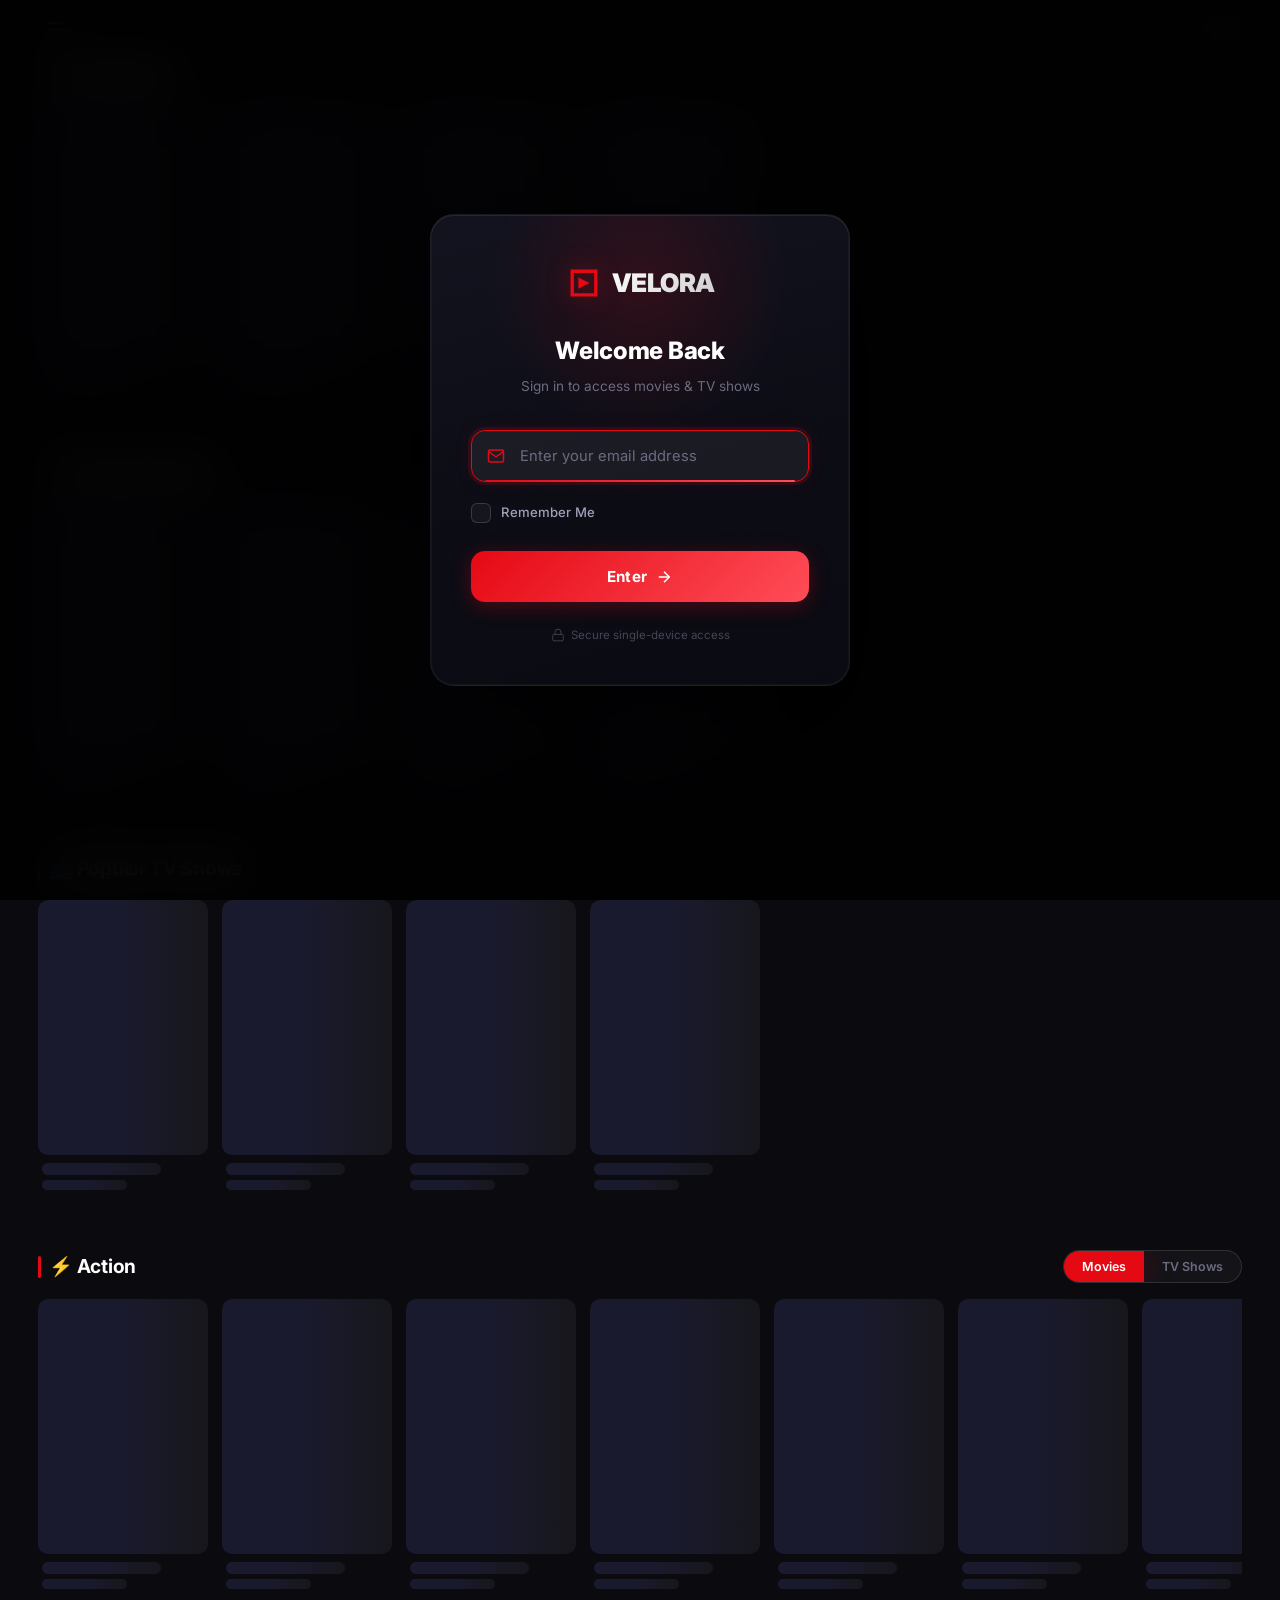
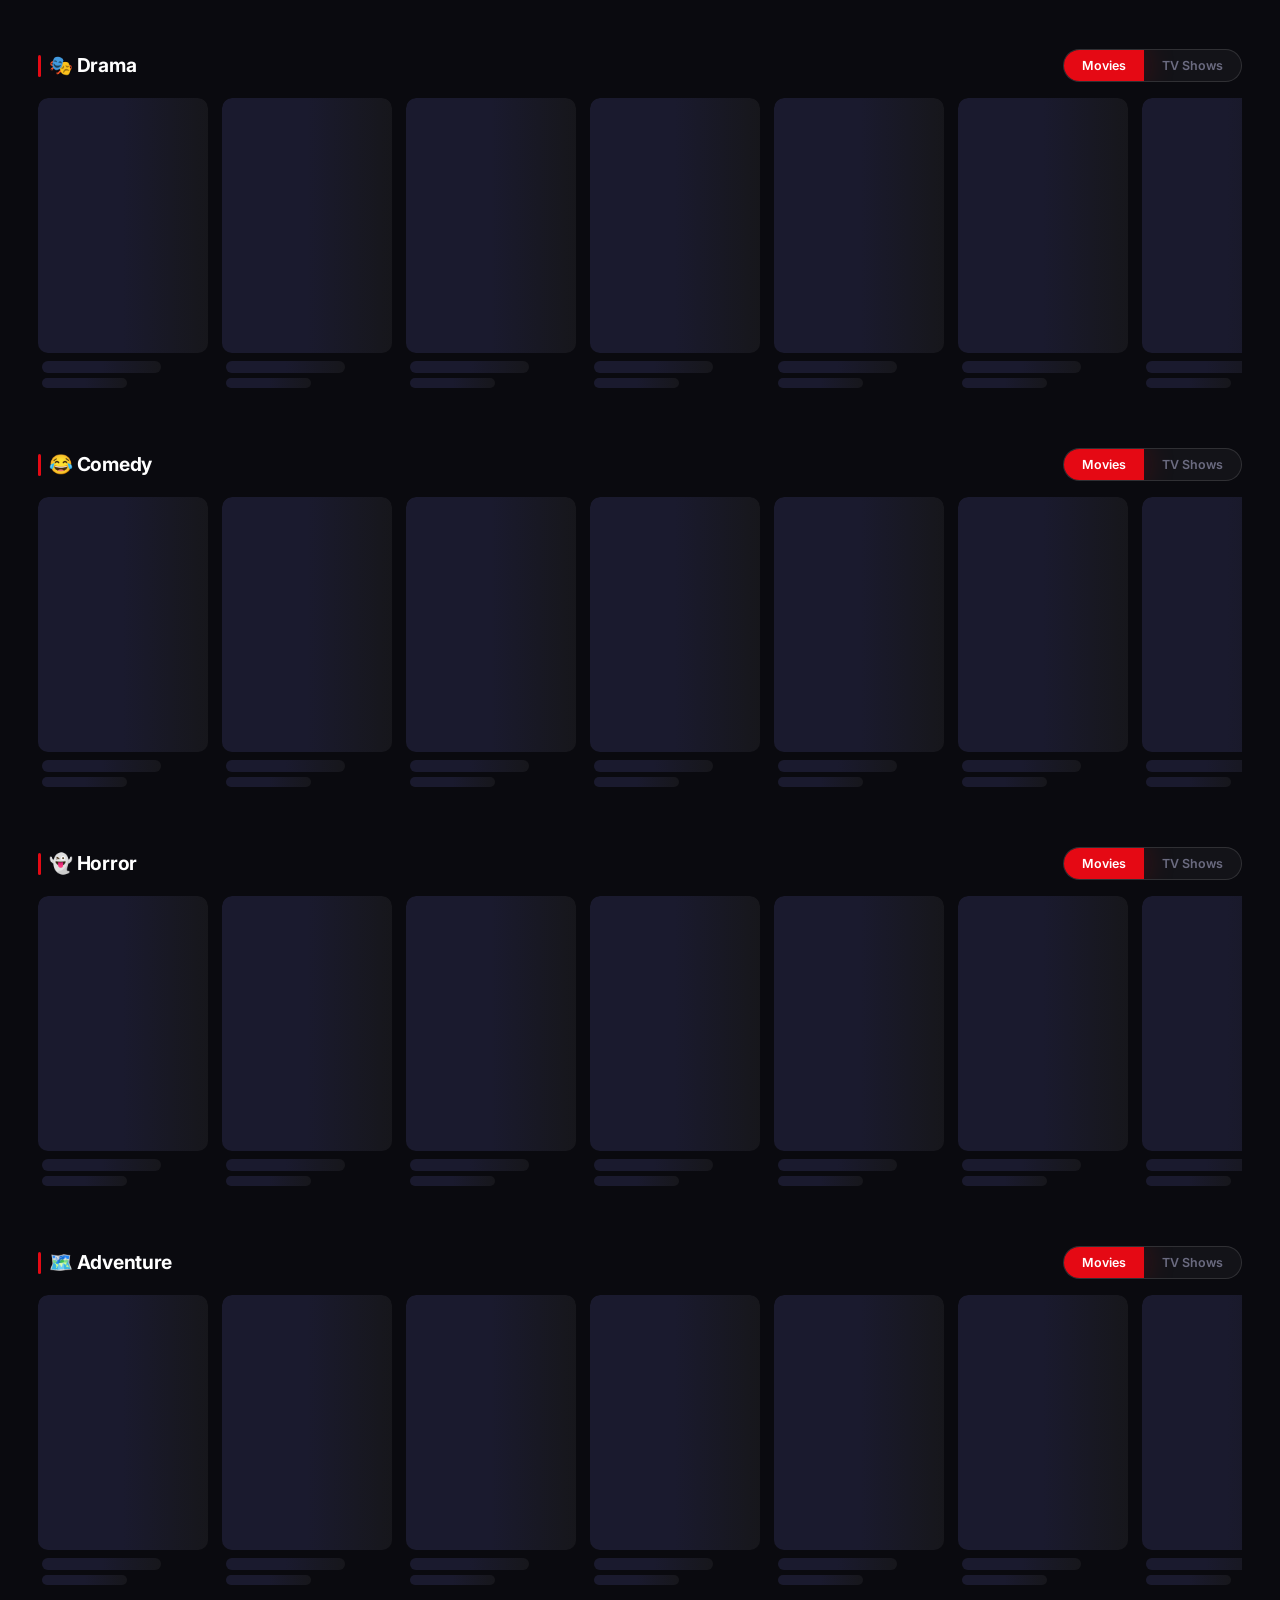
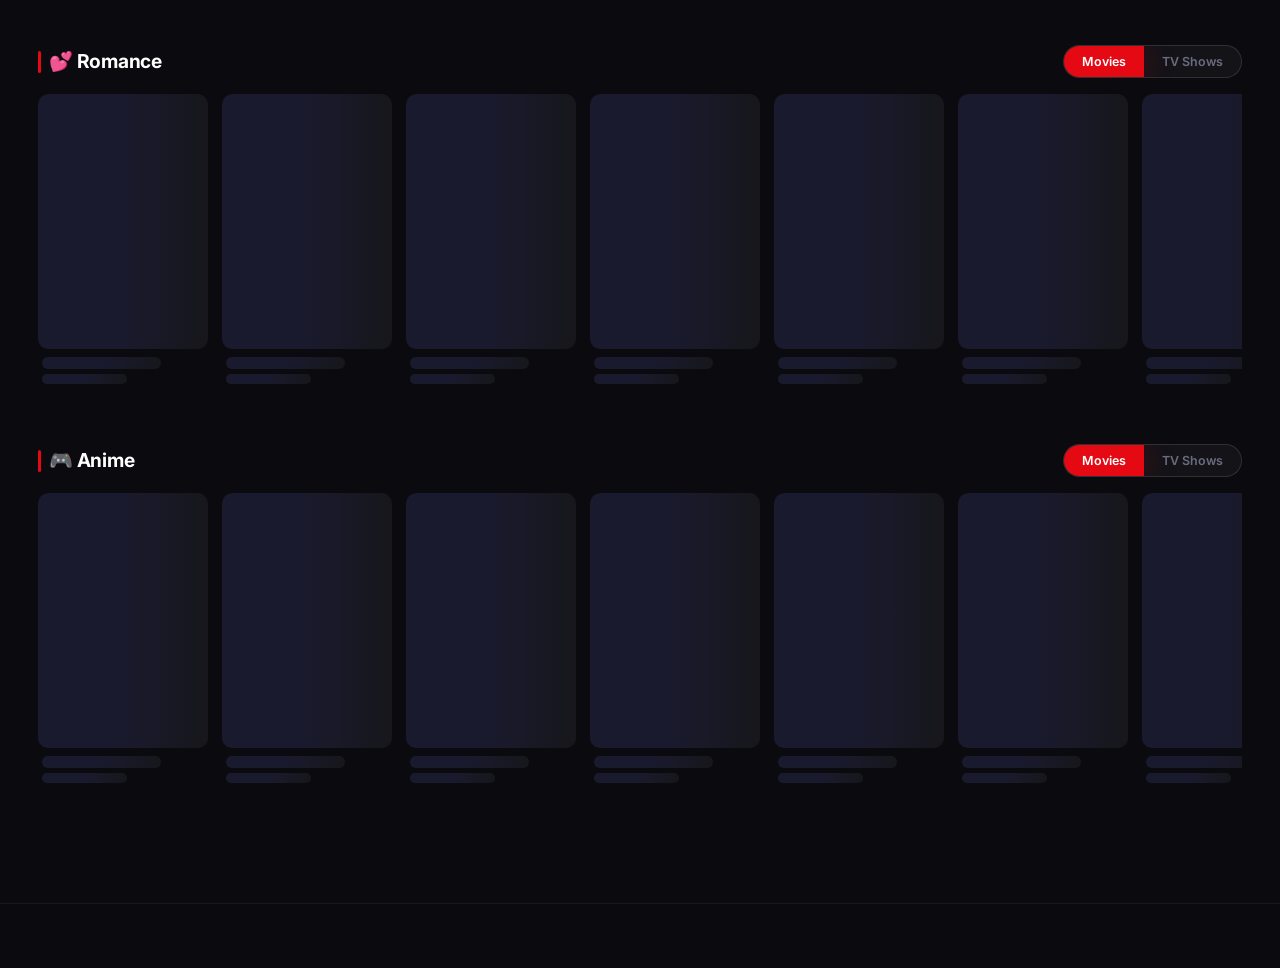
<file: index.html>
<!DOCTYPE html>
<html lang="en">
<head>
  <meta charset="UTF-8" />
  <meta name="viewport" content="width=device-width, initial-scale=1.0" />
  <meta name="description" content="Velora — Stream the latest movies and TV shows. Browse by genre." />
  <title>Velora — Stream Movies & TV Shows</title>
  <link rel="stylesheet" href="style.css" />
  <link rel="icon" href="data:image/svg+xml,<svg xmlns='http://www.w3.org/2000/svg' viewBox='0 0 100 100'><text y='.9em' font-size='90'>🎬</text></svg>" />
</head>
<body data-page="home" class="page-enter">

  <!-- ═══════ Sidebar ═══════ -->
  <aside class="sidebar" id="sidebar">
    <div class="sidebar__header">
      <a href="index.html" class="sidebar__brand">
        <svg viewBox="0 0 32 32" fill="currentColor"><path d="M4 4h24v24H4V4zm3 3v18h18V7H7zm4 4l10 5-10 5V11z"/></svg>
        <span>Velora</span>
      </a>
      <button class="sidebar__close" id="sidebarClose" aria-label="Close menu">
        <svg viewBox="0 0 24 24" fill="none" stroke="currentColor" stroke-width="2"><line x1="18" y1="6" x2="6" y2="18"/><line x1="6" y1="6" x2="18" y2="18"/></svg>
      </button>
    </div>

    <nav class="sidebar__nav">
      <div class="sidebar__section-label">MENU</div>
      <a href="index.html" class="sidebar__link active" data-page="home">
        <svg viewBox="0 0 24 24" fill="none" stroke="currentColor" stroke-width="2"><path d="M3 9l9-7 9 7v11a2 2 0 01-2 2H5a2 2 0 01-2-2z"/><polyline points="9 22 9 12 15 12 15 22"/></svg>
        <span>Home</span>
      </a>
      <a href="movies.html" class="sidebar__link" data-page="movies">
        <svg viewBox="0 0 24 24" fill="none" stroke="currentColor" stroke-width="2"><rect x="2" y="2" width="20" height="20" rx="2.18" ry="2.18"/><line x1="7" y1="2" x2="7" y2="22"/><line x1="17" y1="2" x2="17" y2="22"/><line x1="2" y1="12" x2="22" y2="12"/><line x1="2" y1="7" x2="7" y2="7"/><line x1="2" y1="17" x2="7" y2="17"/><line x1="17" y1="7" x2="22" y2="7"/><line x1="17" y1="17" x2="22" y2="17"/></svg>
        <span>Movies</span>
      </a>
      <a href="tv.html" class="sidebar__link" data-page="tv">
        <svg viewBox="0 0 24 24" fill="none" stroke="currentColor" stroke-width="2"><rect x="2" y="7" width="20" height="15" rx="2" ry="2"/><polyline points="17 2 12 7 7 2"/></svg>
        <span>TV Shows</span>
      </a>

      <div class="sidebar__divider"></div>
      <div class="sidebar__section-label">CATEGORIES</div>
      <!-- Genre buttons injected by JS -->
      <div class="sidebar__genres" id="sidebarGenres"></div>
    </nav>
  </aside>

  <!-- Sidebar overlay for mobile -->
  <div class="sidebar-overlay" id="sidebarOverlay"></div>

  <!-- ═══════ Main Wrapper ═══════ -->
  <div class="app-wrapper" id="appWrapper">

    <!-- Topbar -->
    <header class="topbar" id="topbar">
      <button class="topbar__hamburger" id="sidebarToggle" aria-label="Open menu">
        <span></span><span></span><span></span>
      </button>
      <div class="topbar__search">
        <div class="search-container">
          <div class="search-bar">
            <svg class="search-bar__icon" viewBox="0 0 24 24" fill="none" stroke="currentColor" stroke-width="2">
              <circle cx="11" cy="11" r="8"/><line x1="21" y1="21" x2="16.65" y2="16.65"/>
            </svg>
            <input class="search-bar__input" type="text" placeholder="Search movies & shows…" />
          </div>
          <div class="search-results" id="searchResults"></div>
        </div>
      </div>
    </header>

    <!-- Hero Slider -->
    <section class="hero-slider" id="heroSlider">
      <div class="skeleton skeleton-hero"></div>
    </section>

    <!-- Main Content -->
    <main class="main-content" id="mainContent"></main>

    <!-- Footer -->
    <footer class="footer">

    </footer>
  </div>

  <script src="auth.js"></script>
  <script src="shield.js"></script>
  <script src="app.js"></script>
  <script src="cleaner.js"></script>
</body>
</html>
</file>
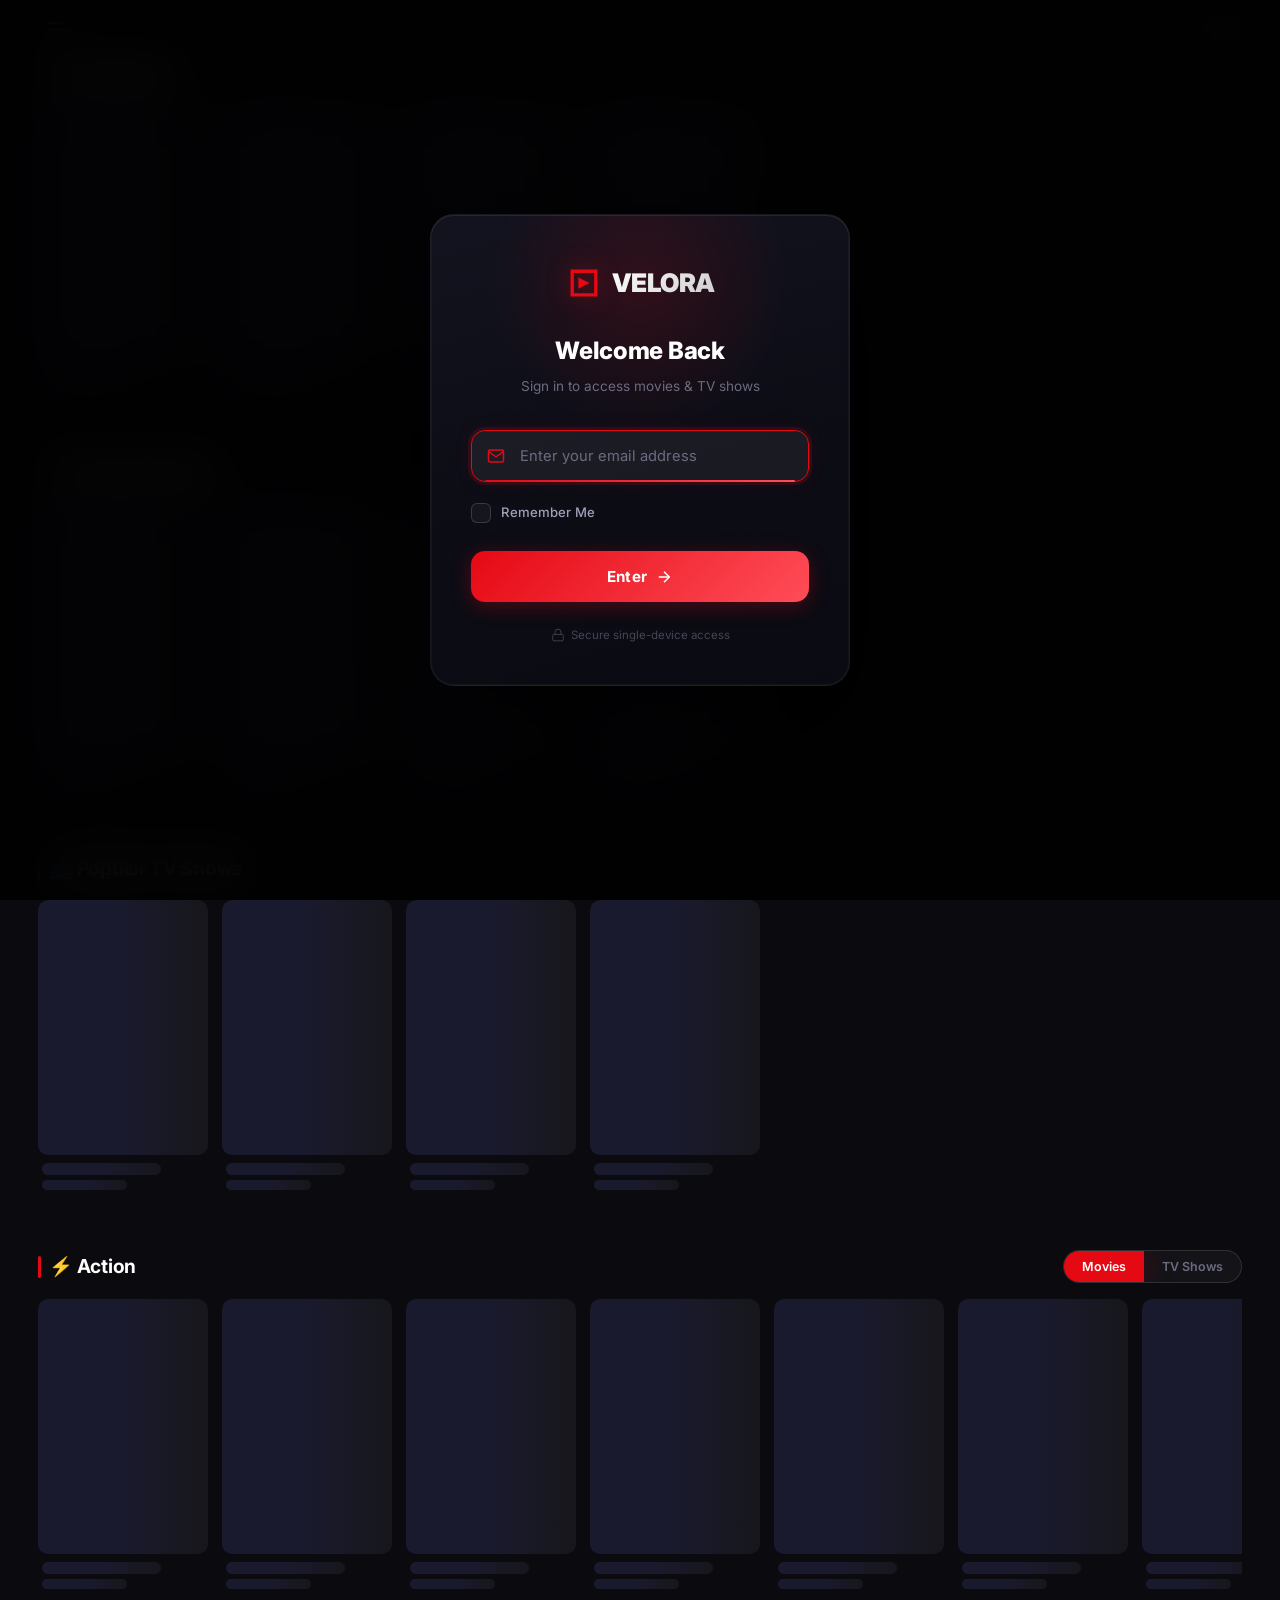
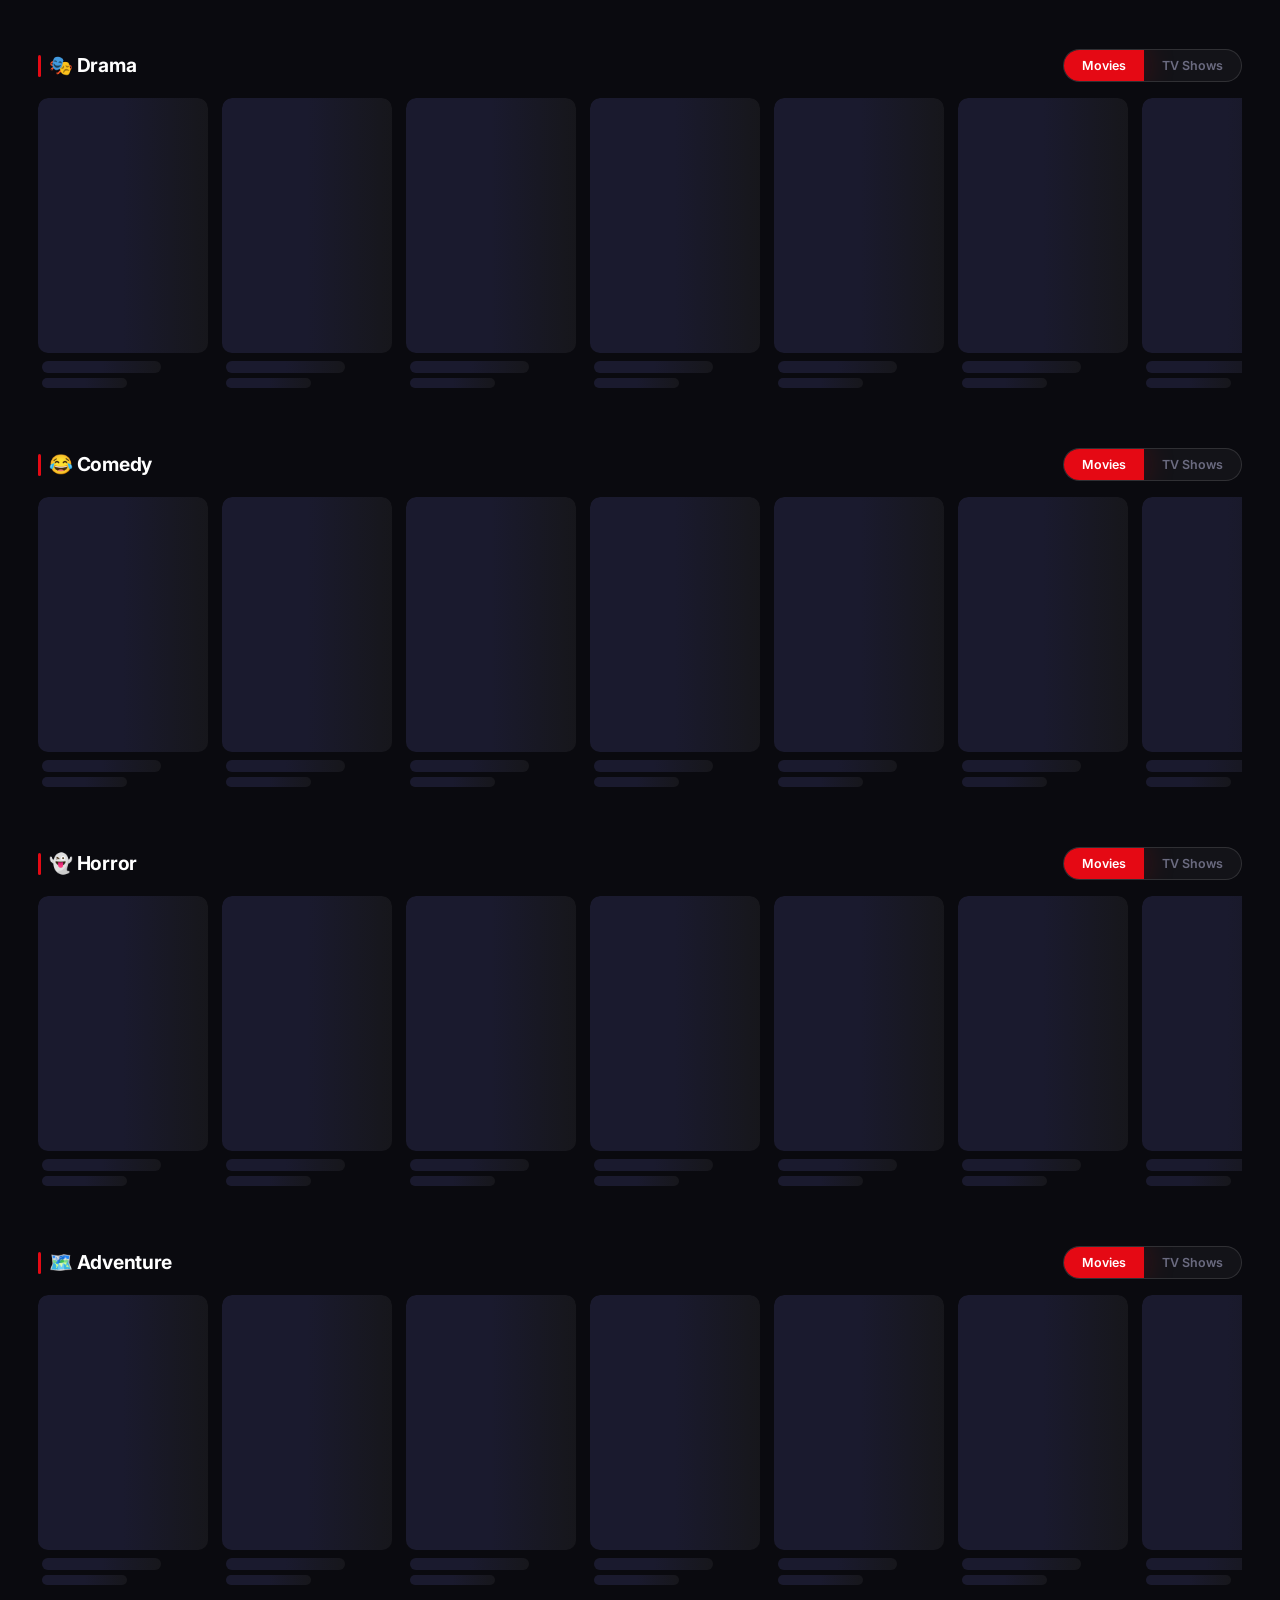
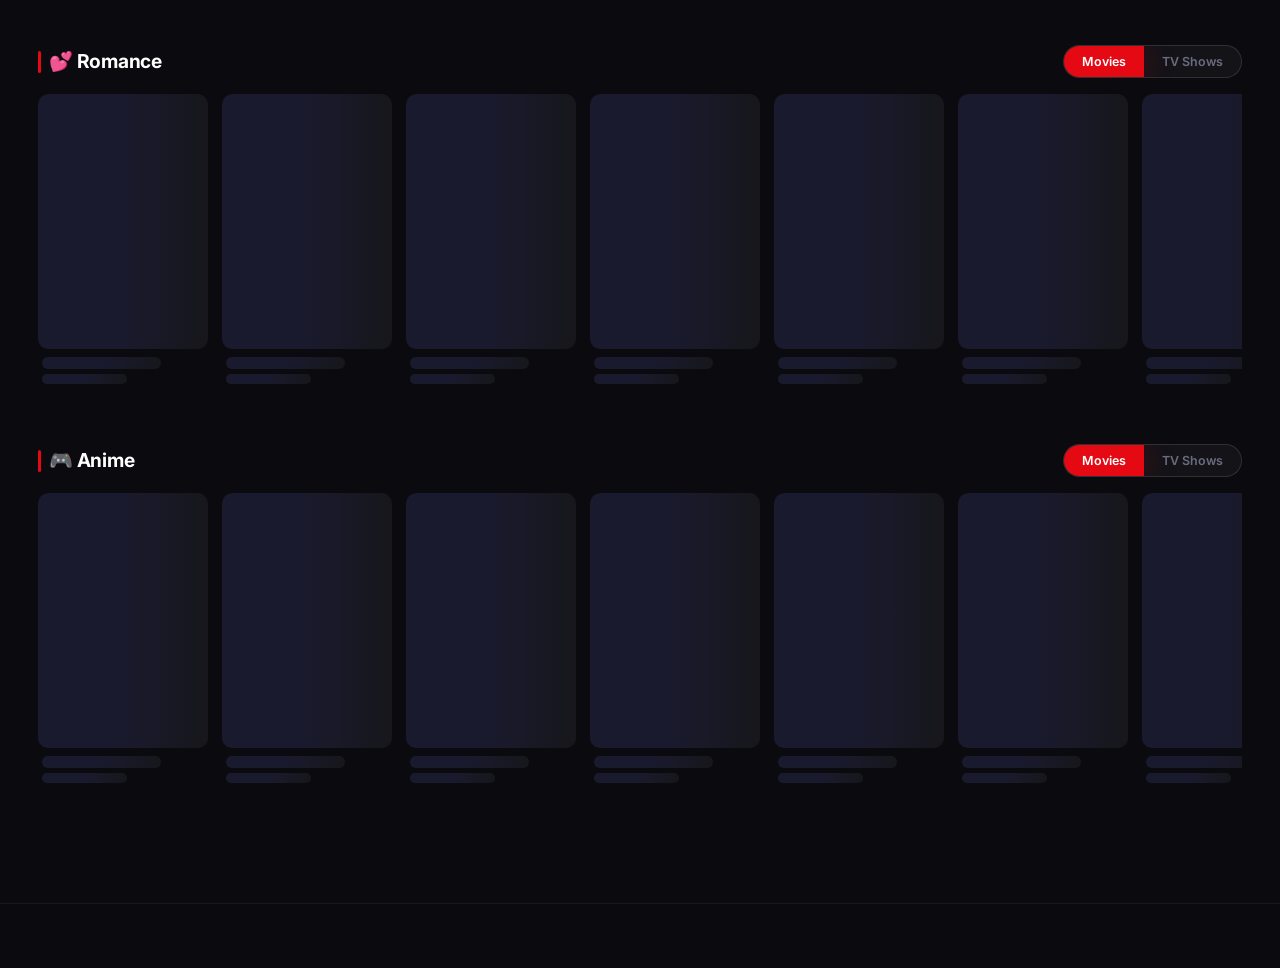
<file: details.html>
<!DOCTYPE html>
<html lang="en">
<head>
  <meta charset="UTF-8" />
  <meta name="viewport" content="width=device-width, initial-scale=1.0" />
  <meta name="description" content="View detailed information about movies and TV shows on Velora." />
  <title>Details — Velora</title>
  <link rel="stylesheet" href="style.css" />
  <link rel="icon" href="data:image/svg+xml,<svg xmlns='http://www.w3.org/2000/svg' viewBox='0 0 100 100'><text y='.9em' font-size='90'>🎬</text></svg>" />
</head>
<body data-page="details" class="page-enter details-page">

  <!-- Topbar (minimal for details) -->
  <header class="topbar topbar--details" id="topbar">
    <a href="index.html" class="details-back-btn" id="detailsBackBtn" title="Back to Home">
      <svg viewBox="0 0 24 24" fill="none" stroke="currentColor" stroke-width="2">
        <line x1="19" y1="12" x2="5" y2="12"/><polyline points="12 19 5 12 12 5"/>
      </svg>
      <span>Back to Home</span>
    </a>
    <div class="topbar__search">
      <div class="search-container">
        <div class="search-bar">
          <svg class="search-bar__icon" viewBox="0 0 24 24" fill="none" stroke="currentColor" stroke-width="2">
            <circle cx="11" cy="11" r="8"/><line x1="21" y1="21" x2="16.65" y2="16.65"/>
          </svg>
          <input class="search-bar__input" type="text" placeholder="Search movies & shows…" />
        </div>
        <div class="search-results" id="searchResults"></div>
      </div>
    </div>
  </header>

  <!-- Backdrop -->
  <div class="details-backdrop" id="detailsBackdrop">
    <div class="skeleton" style="width:100%;height:100%;"></div>
  </div>

  <!-- Details Content -->
  <div class="details-content" id="detailsContent">
    <div class="loading-spinner"></div>
  </div>

  <!-- Similar Titles -->
  <main class="main-content" id="detailsMain" style="padding-top:20px;"></main>

  <!-- Footer -->
  <footer class="footer">

  </footer>

  <script src="auth.js"></script>
  <script src="shield.js"></script>
  <script src="app.js"></script>
  <script src="cleaner.js"></script>
</body>
</html>
</file>
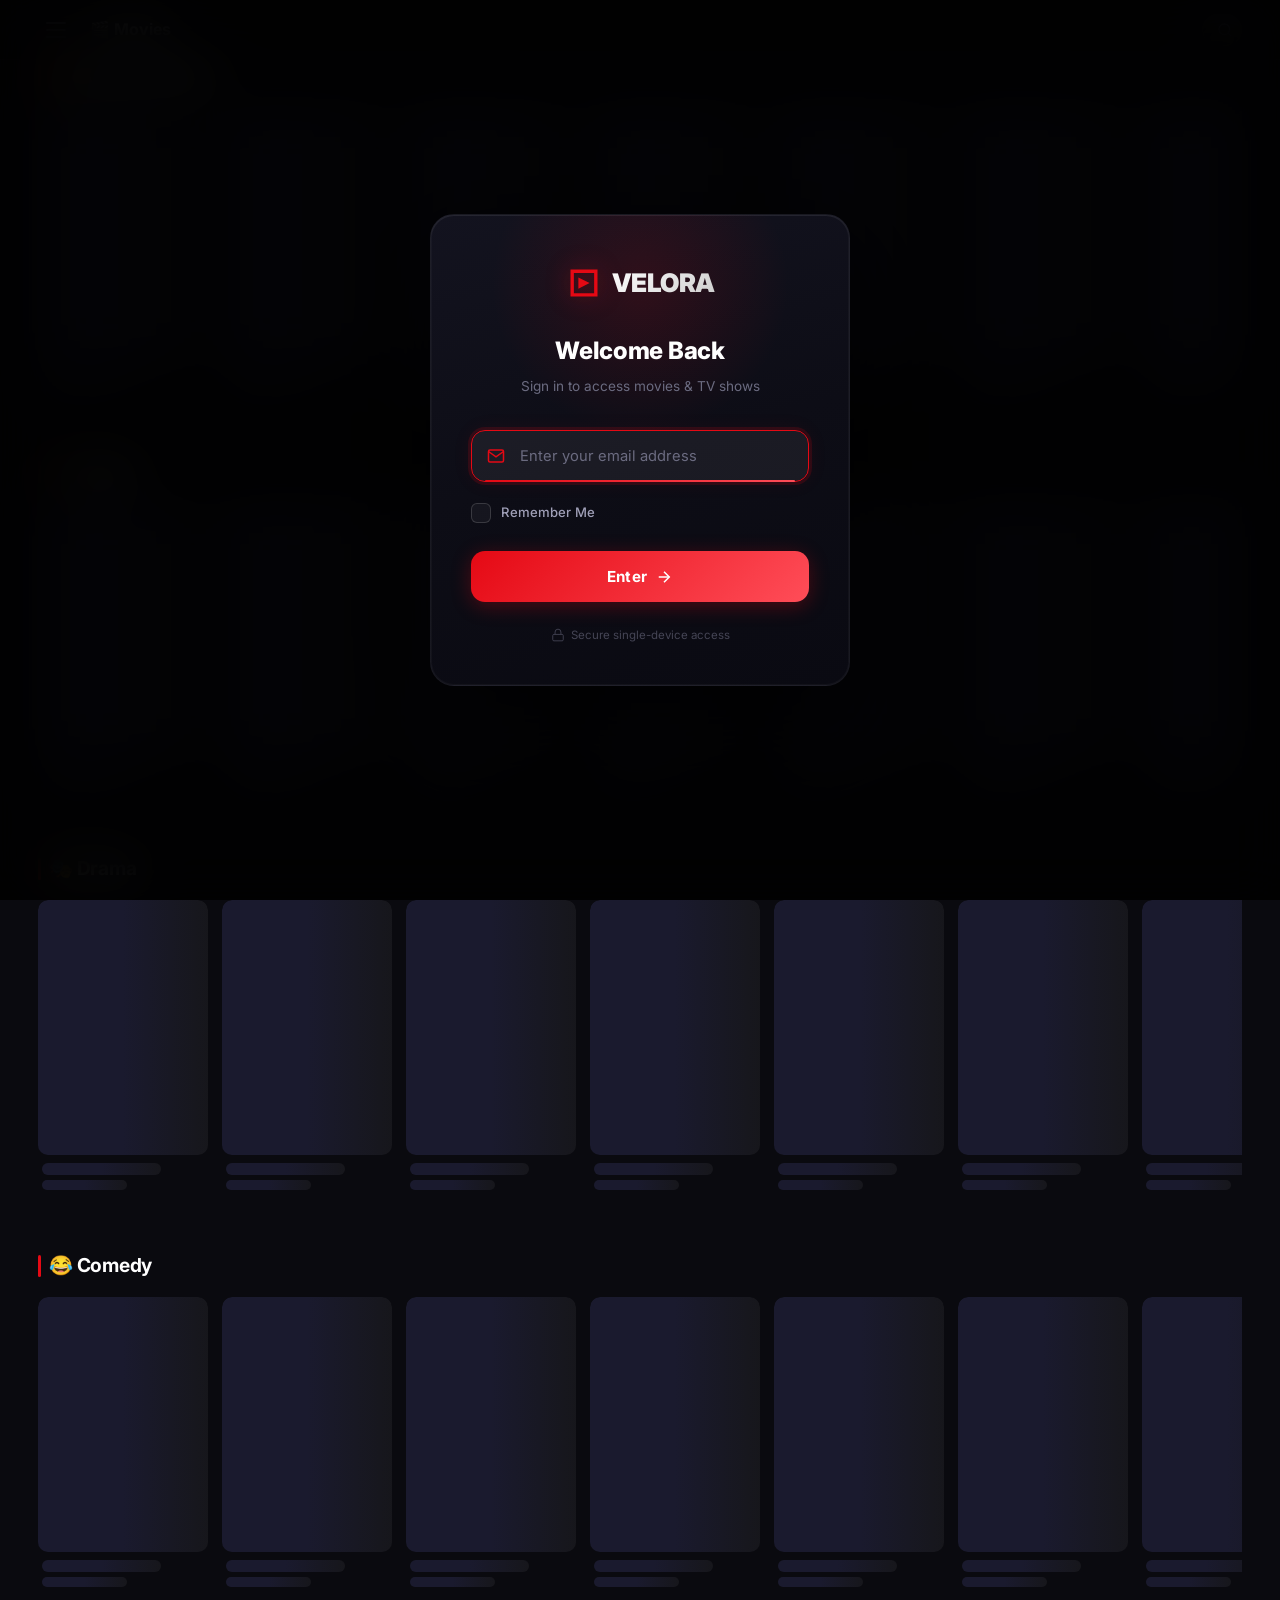
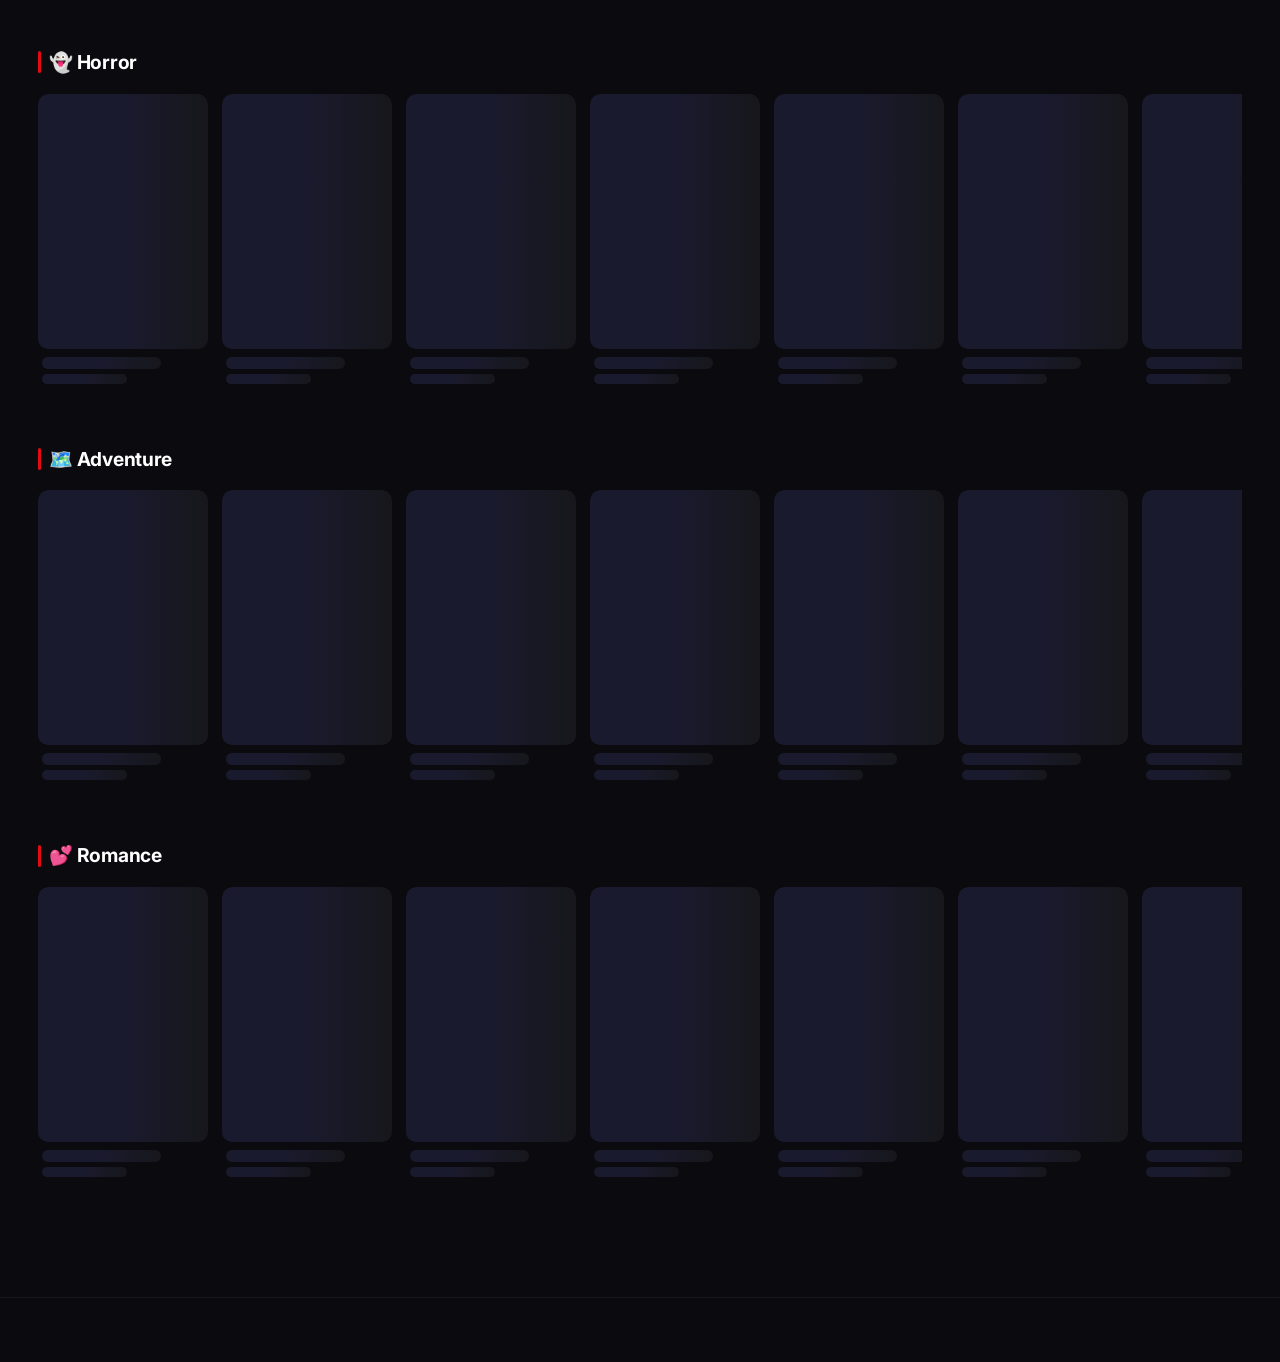
<file: movies.html>
<!DOCTYPE html>
<html lang="en">
<head>
  <meta charset="UTF-8" />
  <meta name="viewport" content="width=device-width, initial-scale=1.0" />
  <meta name="description" content="Browse all movies by genre on Velora." />
  <title>Movies — Velora</title>
  <link rel="stylesheet" href="style.css" />
  <link rel="icon" href="data:image/svg+xml,<svg xmlns='http://www.w3.org/2000/svg' viewBox='0 0 100 100'><text y='.9em' font-size='90'>🎬</text></svg>" />
</head>
<body data-page="movies" class="page-enter">

  <!-- ═══════ Sidebar ═══════ -->
  <aside class="sidebar" id="sidebar">
    <div class="sidebar__header">
      <a href="index.html" class="sidebar__brand">
        <svg viewBox="0 0 32 32" fill="currentColor"><path d="M4 4h24v24H4V4zm3 3v18h18V7H7zm4 4l10 5-10 5V11z"/></svg>
        <span>Velora</span>
      </a>
      <button class="sidebar__close" id="sidebarClose" aria-label="Close menu">
        <svg viewBox="0 0 24 24" fill="none" stroke="currentColor" stroke-width="2"><line x1="18" y1="6" x2="6" y2="18"/><line x1="6" y1="6" x2="18" y2="18"/></svg>
      </button>
    </div>
    <nav class="sidebar__nav">
      <div class="sidebar__section-label">MENU</div>
      <a href="index.html" class="sidebar__link" data-page="home">
        <svg viewBox="0 0 24 24" fill="none" stroke="currentColor" stroke-width="2"><path d="M3 9l9-7 9 7v11a2 2 0 01-2 2H5a2 2 0 01-2-2z"/><polyline points="9 22 9 12 15 12 15 22"/></svg>
        <span>Home</span>
      </a>
      <a href="movies.html" class="sidebar__link active" data-page="movies">
        <svg viewBox="0 0 24 24" fill="none" stroke="currentColor" stroke-width="2"><rect x="2" y="2" width="20" height="20" rx="2.18" ry="2.18"/><line x1="7" y1="2" x2="7" y2="22"/><line x1="17" y1="2" x2="17" y2="22"/><line x1="2" y1="12" x2="22" y2="12"/><line x1="2" y1="7" x2="7" y2="7"/><line x1="2" y1="17" x2="7" y2="17"/><line x1="17" y1="7" x2="22" y2="7"/><line x1="17" y1="17" x2="22" y2="17"/></svg>
        <span>Movies</span>
      </a>
      <a href="tv.html" class="sidebar__link" data-page="tv">
        <svg viewBox="0 0 24 24" fill="none" stroke="currentColor" stroke-width="2"><rect x="2" y="7" width="20" height="15" rx="2" ry="2"/><polyline points="17 2 12 7 7 2"/></svg>
        <span>TV Shows</span>
      </a>
      <div class="sidebar__divider"></div>
      <div class="sidebar__section-label">CATEGORIES</div>
      <div class="sidebar__genres" id="sidebarGenres"></div>
    </nav>
  </aside>
  <div class="sidebar-overlay" id="sidebarOverlay"></div>

  <div class="app-wrapper" id="appWrapper">
    <header class="topbar" id="topbar">
      <button class="topbar__hamburger" id="sidebarToggle" aria-label="Open menu">
        <span></span><span></span><span></span>
      </button>
      <div class="topbar__page-title">🎬 Movies</div>
      <div class="topbar__search">
        <div class="search-container">
          <div class="search-bar">
            <svg class="search-bar__icon" viewBox="0 0 24 24" fill="none" stroke="currentColor" stroke-width="2">
              <circle cx="11" cy="11" r="8"/><line x1="21" y1="21" x2="16.65" y2="16.65"/>
            </svg>
            <input class="search-bar__input" type="text" placeholder="Search movies & shows…" />
          </div>
          <div class="search-results" id="searchResults"></div>
        </div>
      </div>
    </header>

    <main class="main-content" id="mainContent"></main>

    <footer class="footer">

    </footer>
  </div>

  <script src="auth.js"></script>
  <script src="shield.js"></script>
  <script src="app.js"></script>
  <script src="cleaner.js"></script>
</body>
</html>
</file>
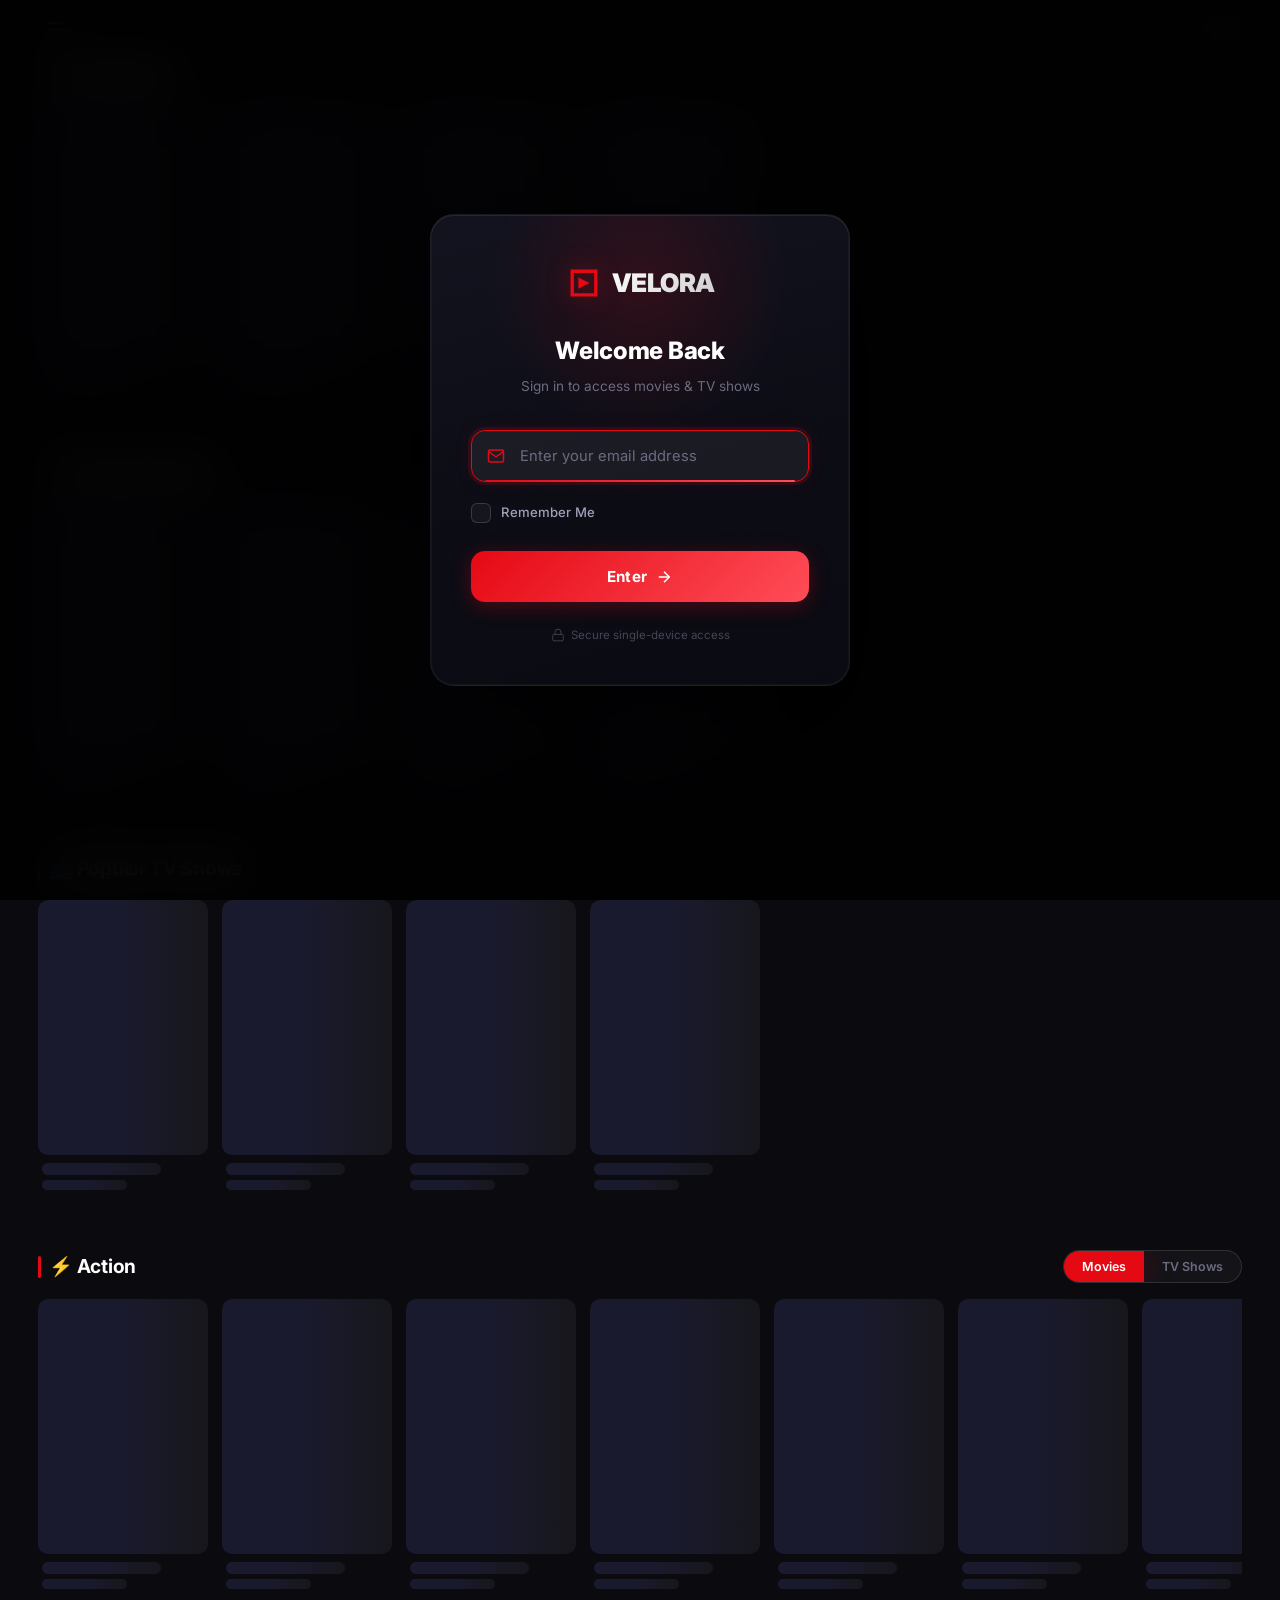
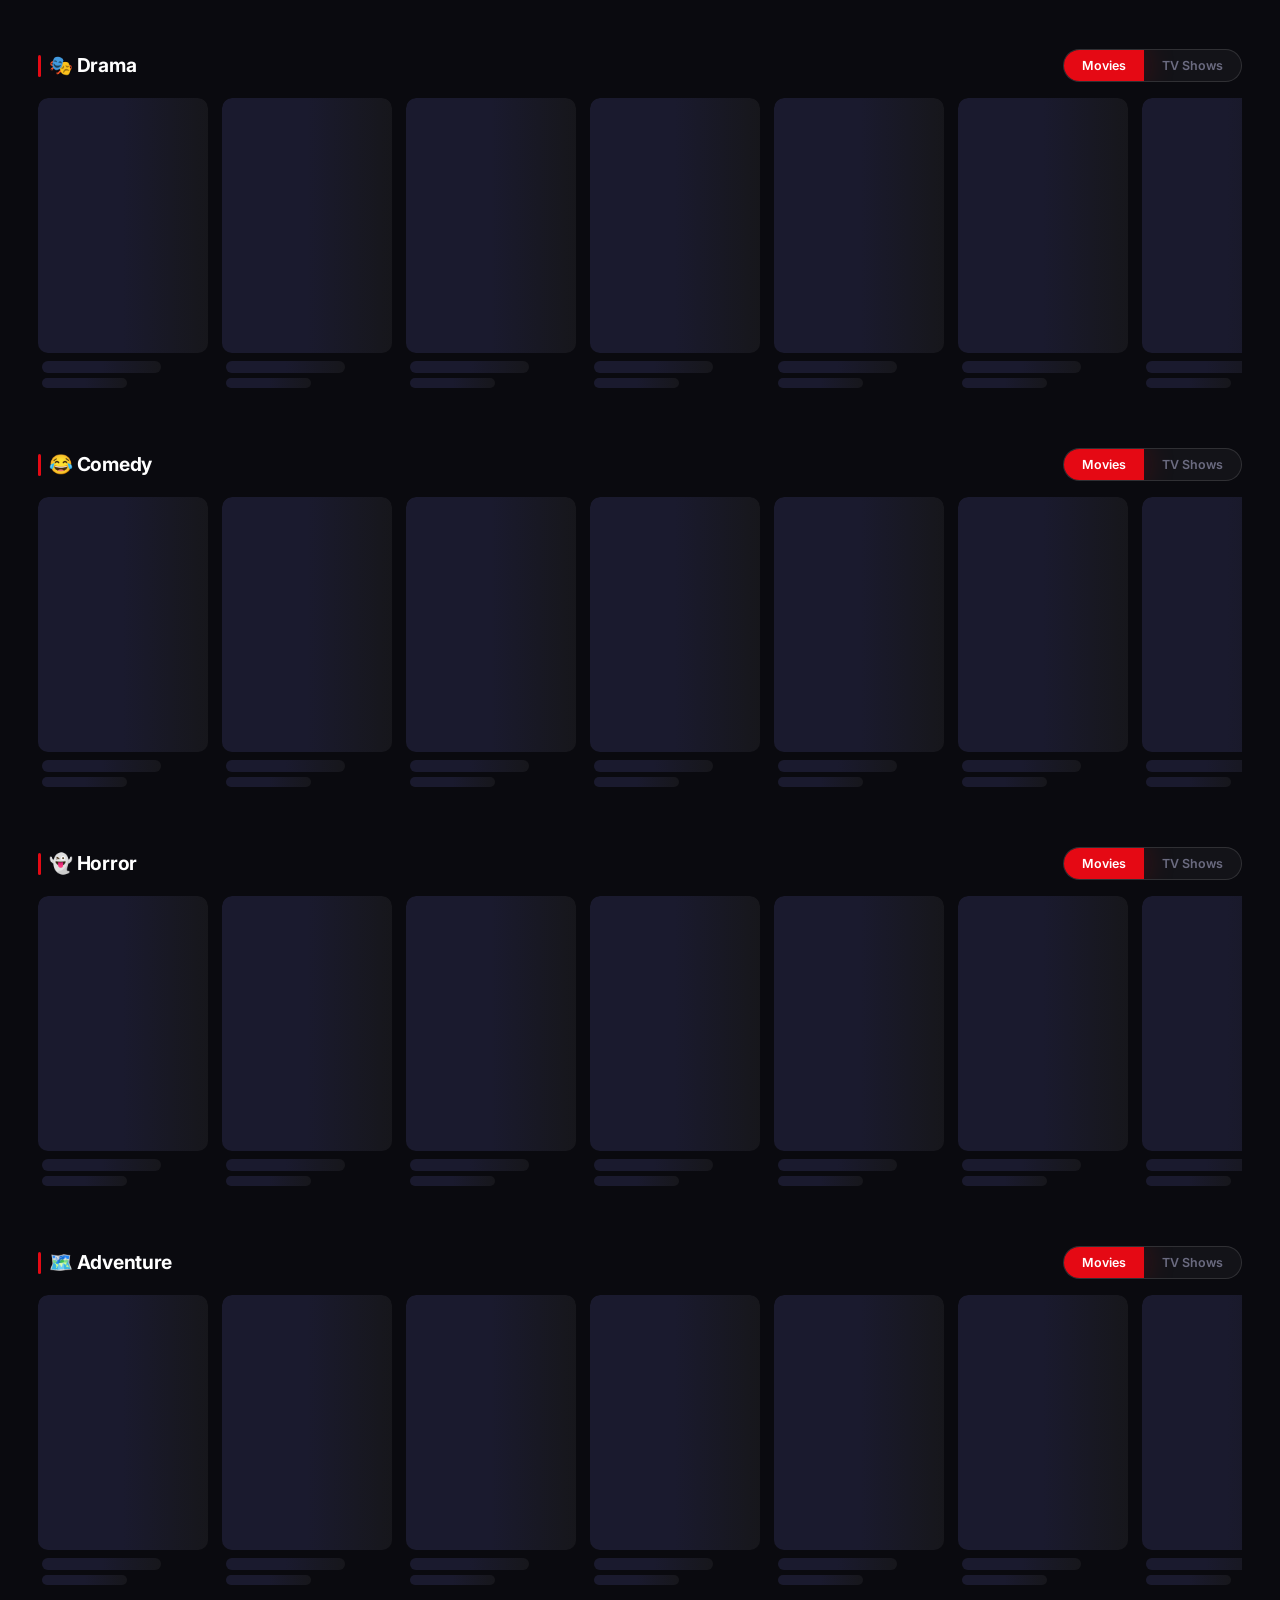
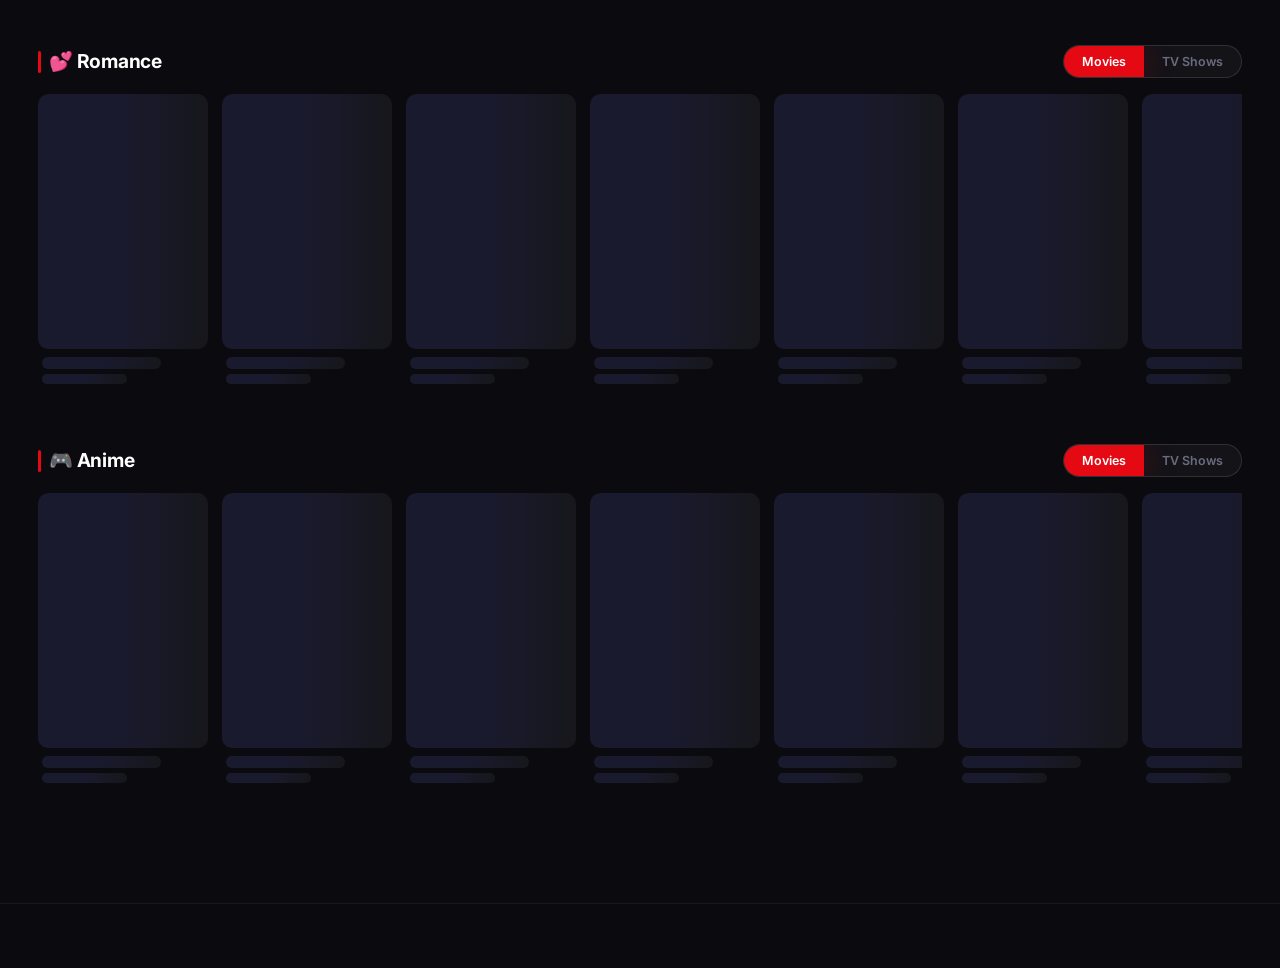
<file: player.html>
<!DOCTYPE html>
<html lang="en">
<head>
  <meta charset="UTF-8" />
  <meta name="viewport" content="width=device-width, initial-scale=1.0" />
  <meta name="description" content="Watch movies and TV shows on Velora." />
  <title>Now Playing — Velora</title>
  <link rel="stylesheet" href="style.css" />
  <link rel="icon" href="data:image/svg+xml,<svg xmlns='http://www.w3.org/2000/svg' viewBox='0 0 100 100'><text y='.9em' font-size='90'>🎬</text></svg>" />
</head>
<body data-page="player" class="page-enter player-page">

  <!-- ═══════ Player Topbar ═══════ -->
  <header class="player-topbar" id="playerTopbar">
    <a href="javascript:void(0)" class="player-topbar__back" id="playerBack" title="Go back">
      <svg viewBox="0 0 24 24" fill="none" stroke="currentColor" stroke-width="2">
        <line x1="19" y1="12" x2="5" y2="12"/><polyline points="12 19 5 12 12 5"/>
      </svg>
      <span>Back</span>
    </a>
    <div class="player-topbar__title" id="playerTitle">Loading…</div>
    <div class="player-topbar__spacer"></div>
  </header>

  <!-- ═══════ Player Container ═══════ -->
  <div class="player-container" id="playerContainer">
    <!-- Loading state -->
    <div class="player-loading" id="playerLoading">
      <div class="player-loading__spinner"></div>
      <p>Loading player…</p>
    </div>

    <!-- Iframe injected here by JS -->
    <div class="player-iframe-wrapper" id="playerWrapper" style="display:none;">
      <iframe
        id="playerIframe"
        src=""
        frameborder="0"
        allowfullscreen
        allow="autoplay; encrypted-media; picture-in-picture; fullscreen"
        scrolling="no"
      ></iframe>
    </div>
  </div>

  <!-- ═══════ TV Controls (Season/Episode) ═══════ -->
  <div class="player-tv-controls" id="tvControls" style="display:none;">
    <div class="player-tv-controls__inner">
      <div class="player-tv-controls__group">
        <label class="player-tv-controls__label" for="seasonSelect">Season</label>
        <select class="player-tv-controls__select" id="seasonSelect"></select>
      </div>
      <div class="player-tv-controls__group">
        <label class="player-tv-controls__label" for="episodeSelect">Episode</label>
        <select class="player-tv-controls__select" id="episodeSelect"></select>
      </div>
    </div>
  </div>

  <!-- ═══════ Player Info ═══════ -->
  <div class="player-info" id="playerInfo" style="display:none;">
    <h2 class="player-info__title" id="infoTitle"></h2>
    <p class="player-info__overview" id="infoOverview"></p>
  </div>

  <script src="auth.js"></script>
  <script src="shield.js"></script>
  <script src="app.js"></script>
  <script src="cleaner.js"></script>
</body>
</html>
</file>
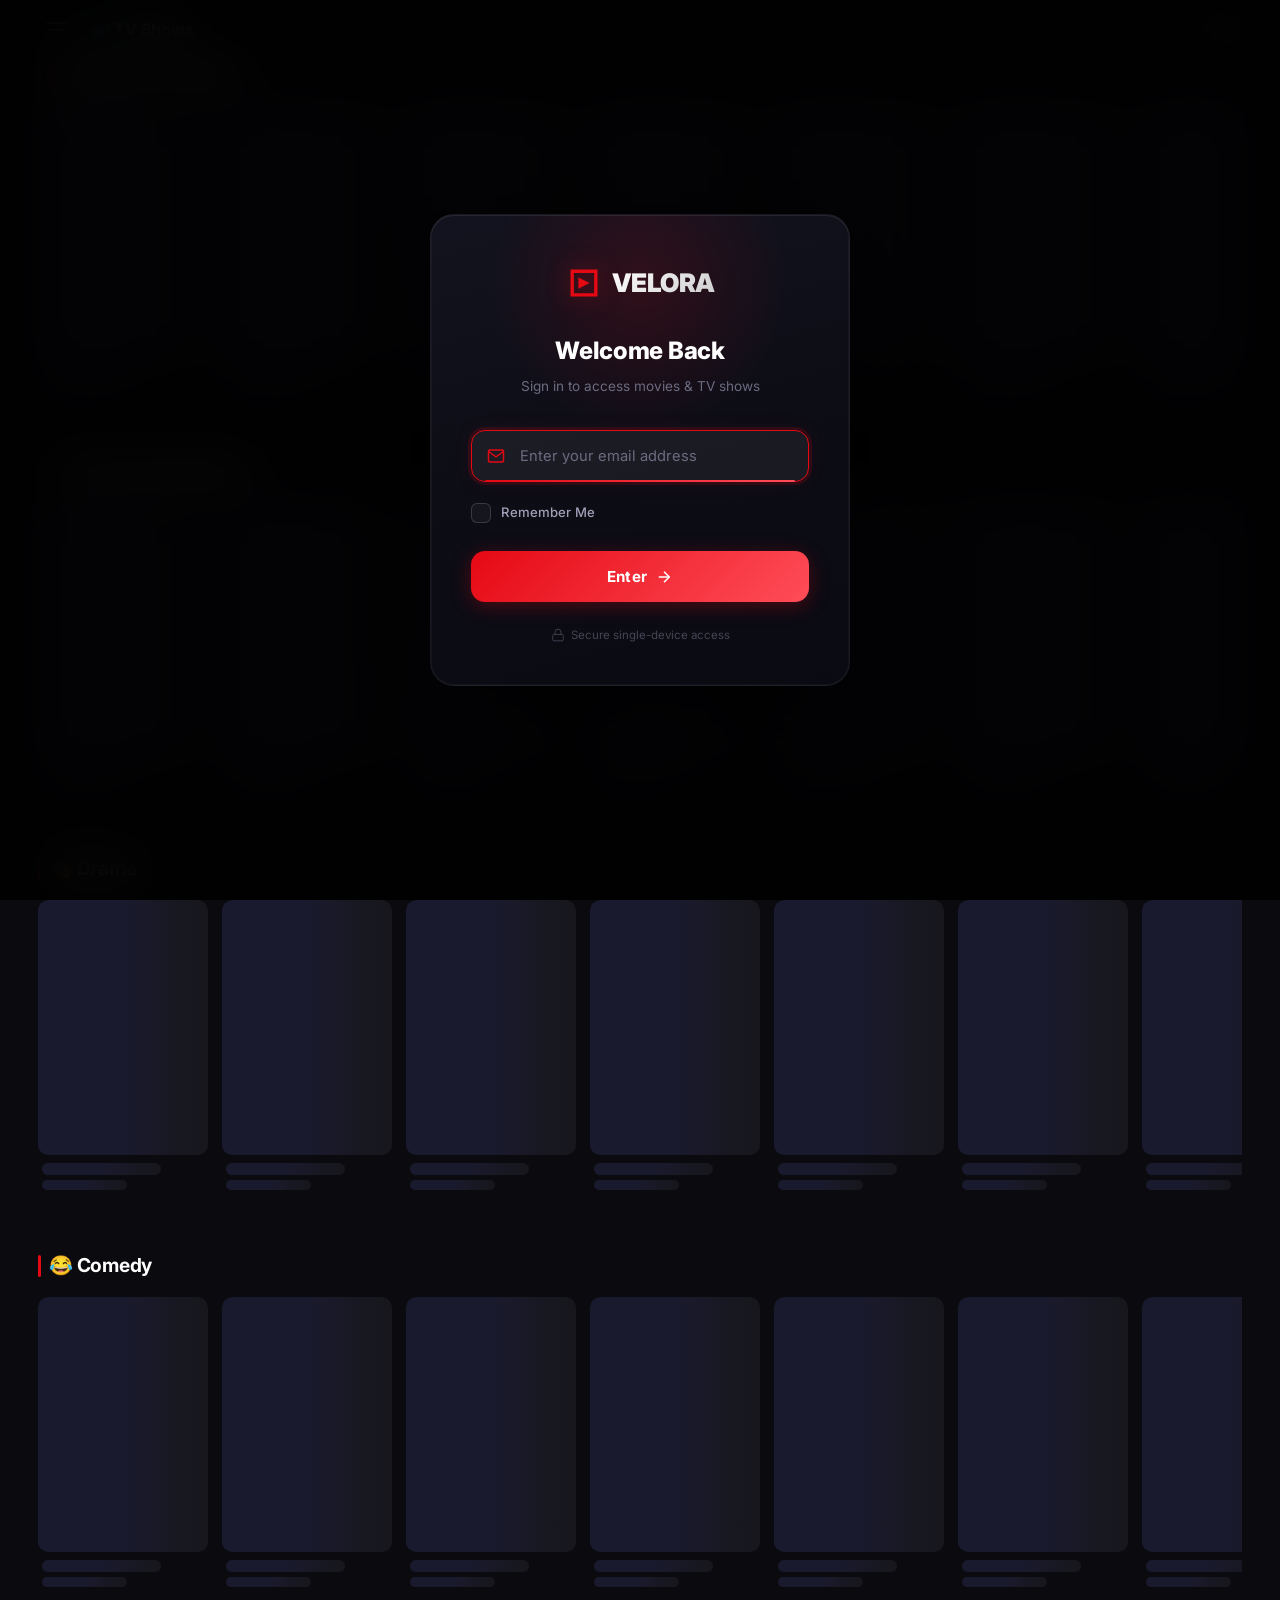
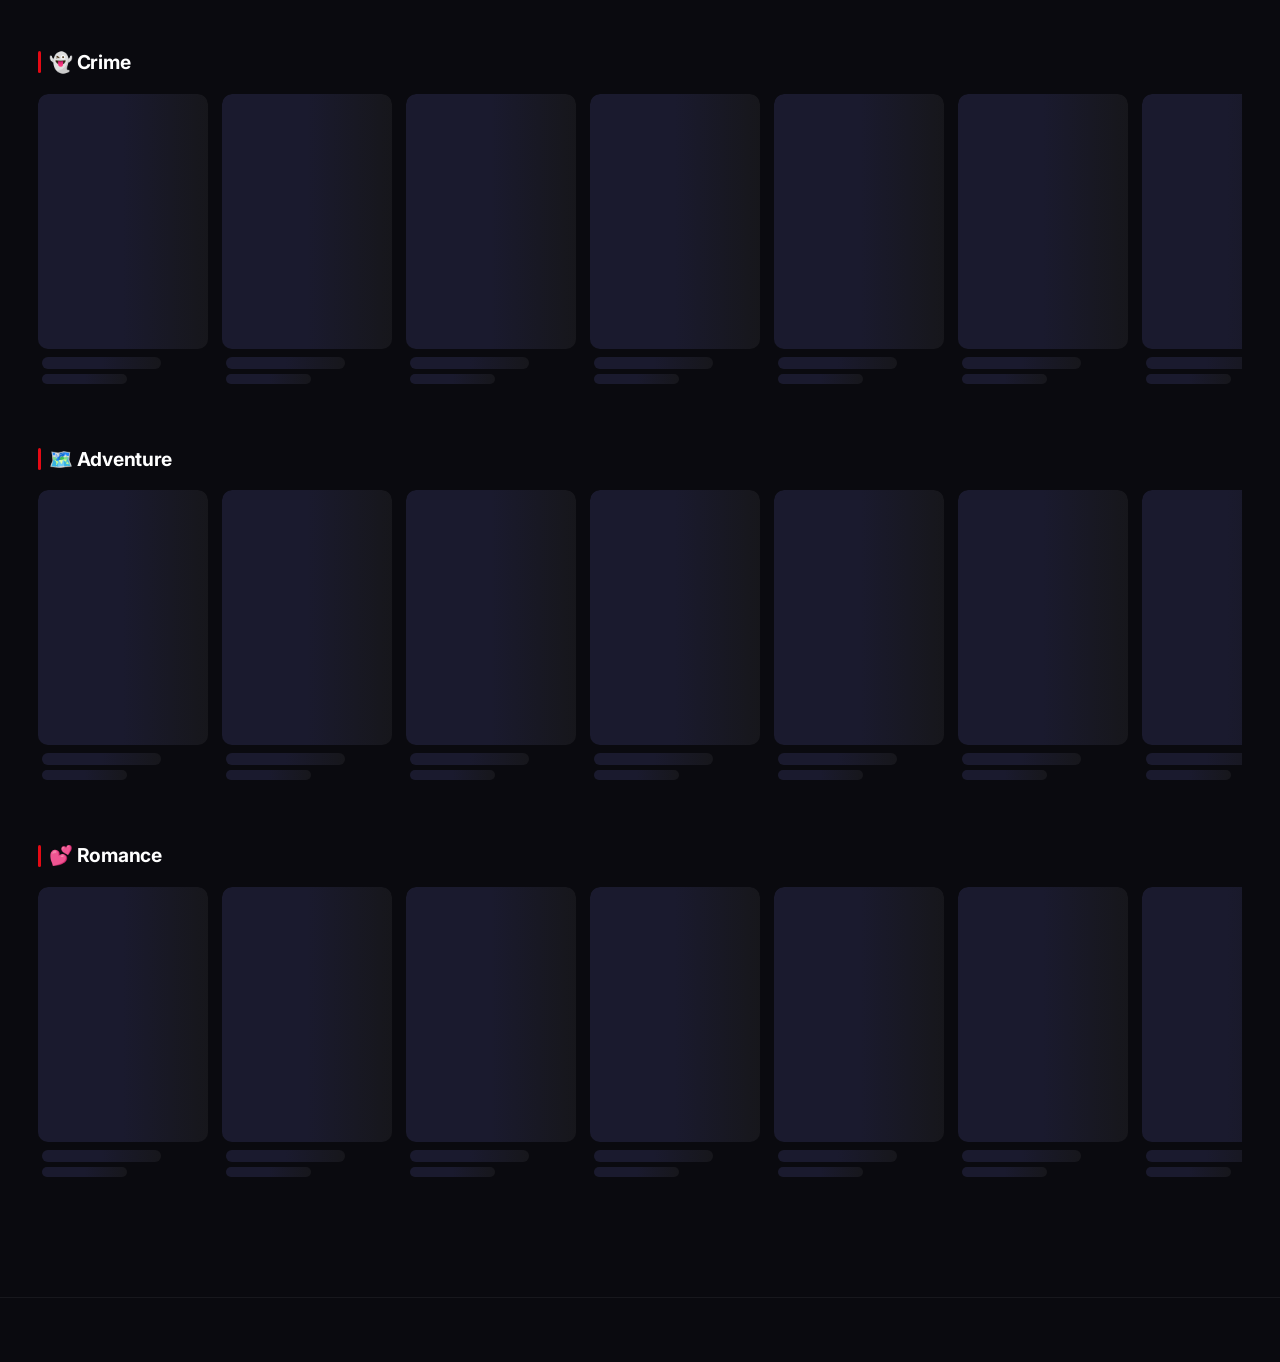
<file: tv.html>
<!DOCTYPE html>
<html lang="en">
<head>
  <meta charset="UTF-8" />
  <meta name="viewport" content="width=device-width, initial-scale=1.0" />
  <meta name="description" content="Browse all TV shows by genre on Velora." />
  <title>TV Shows — Velora</title>
  <link rel="stylesheet" href="style.css" />
  <link rel="icon" href="data:image/svg+xml,<svg xmlns='http://www.w3.org/2000/svg' viewBox='0 0 100 100'><text y='.9em' font-size='90'>🎬</text></svg>" />
</head>
<body data-page="tv" class="page-enter">

  <!-- ═══════ Sidebar ═══════ -->
  <aside class="sidebar" id="sidebar">
    <div class="sidebar__header">
      <a href="index.html" class="sidebar__brand">
        <svg viewBox="0 0 32 32" fill="currentColor"><path d="M4 4h24v24H4V4zm3 3v18h18V7H7zm4 4l10 5-10 5V11z"/></svg>
        <span>Velora</span>
      </a>
      <button class="sidebar__close" id="sidebarClose" aria-label="Close menu">
        <svg viewBox="0 0 24 24" fill="none" stroke="currentColor" stroke-width="2"><line x1="18" y1="6" x2="6" y2="18"/><line x1="6" y1="6" x2="18" y2="18"/></svg>
      </button>
    </div>
    <nav class="sidebar__nav">
      <div class="sidebar__section-label">MENU</div>
      <a href="index.html" class="sidebar__link" data-page="home">
        <svg viewBox="0 0 24 24" fill="none" stroke="currentColor" stroke-width="2"><path d="M3 9l9-7 9 7v11a2 2 0 01-2 2H5a2 2 0 01-2-2z"/><polyline points="9 22 9 12 15 12 15 22"/></svg>
        <span>Home</span>
      </a>
      <a href="movies.html" class="sidebar__link" data-page="movies">
        <svg viewBox="0 0 24 24" fill="none" stroke="currentColor" stroke-width="2"><rect x="2" y="2" width="20" height="20" rx="2.18" ry="2.18"/><line x1="7" y1="2" x2="7" y2="22"/><line x1="17" y1="2" x2="17" y2="22"/><line x1="2" y1="12" x2="22" y2="12"/><line x1="2" y1="7" x2="7" y2="7"/><line x1="2" y1="17" x2="7" y2="17"/><line x1="17" y1="7" x2="22" y2="7"/><line x1="17" y1="17" x2="22" y2="17"/></svg>
        <span>Movies</span>
      </a>
      <a href="tv.html" class="sidebar__link active" data-page="tv">
        <svg viewBox="0 0 24 24" fill="none" stroke="currentColor" stroke-width="2"><rect x="2" y="7" width="20" height="15" rx="2" ry="2"/><polyline points="17 2 12 7 7 2"/></svg>
        <span>TV Shows</span>
      </a>
      <div class="sidebar__divider"></div>
      <div class="sidebar__section-label">CATEGORIES</div>
      <div class="sidebar__genres" id="sidebarGenres"></div>
    </nav>
  </aside>
  <div class="sidebar-overlay" id="sidebarOverlay"></div>

  <div class="app-wrapper" id="appWrapper">
    <header class="topbar" id="topbar">
      <button class="topbar__hamburger" id="sidebarToggle" aria-label="Open menu">
        <span></span><span></span><span></span>
      </button>
      <div class="topbar__page-title">📺 TV Shows</div>
      <div class="topbar__search">
        <div class="search-container">
          <div class="search-bar">
            <svg class="search-bar__icon" viewBox="0 0 24 24" fill="none" stroke="currentColor" stroke-width="2">
              <circle cx="11" cy="11" r="8"/><line x1="21" y1="21" x2="16.65" y2="16.65"/>
            </svg>
            <input class="search-bar__input" type="text" placeholder="Search movies & shows…" />
          </div>
          <div class="search-results" id="searchResults"></div>
        </div>
      </div>
    </header>

    <main class="main-content" id="mainContent"></main>

    <footer class="footer">

    </footer>
  </div>

  <script src="auth.js"></script>
  <script src="shield.js"></script>
  <script src="app.js"></script>
  <script src="cleaner.js"></script>
</body>
</html>
</file>
<file: style.css>
/* ============================================
   Velora — Dark Sidebar Theme
   ============================================ */
@import url('https://fonts.googleapis.com/css2?family=Inter:wght@300;400;500;600;700;800;900&display=swap');

:root {
  --bg-primary: #0a0a0f;
  --bg-secondary: #12121a;
  --bg-card: #1a1a2e;
  --bg-card-hover: #222240;
  --bg-glass: rgba(18, 18, 26, 0.92);
  --bg-overlay: rgba(0, 0, 0, 0.6);

  --accent-primary: #e50914;
  --accent-primary-hover: #ff1a26;
  --accent-gold: #f5c518;

  --text-primary: #ffffff;
  --text-secondary: #a0a0b8;
  --text-muted: #6b6b80;

  --border-subtle: rgba(255, 255, 255, 0.06);
  --border-hover: rgba(255, 255, 255, 0.12);

  --gradient-hero: linear-gradient(180deg, transparent 0%, rgba(10,10,15,0.6) 50%, var(--bg-primary) 100%);
  --gradient-hero-left: linear-gradient(90deg, var(--bg-primary) 0%, transparent 60%);
  --gradient-card: linear-gradient(180deg, transparent 40%, rgba(0,0,0,0.95) 100%);
  --gradient-accent: linear-gradient(135deg, var(--accent-primary) 0%, #ff4d58 100%);

  --sidebar-width: 260px;
  --topbar-height: 60px;
  --container-padding: clamp(16px, 3vw, 40px);
  --section-gap: clamp(28px, 4vw, 50px);

  --radius-sm: 6px;
  --radius-md: 10px;
  --radius-lg: 16px;

  --shadow-card: 0 4px 24px rgba(0,0,0,0.4);
  --shadow-card-hover: 0 12px 40px rgba(0,0,0,0.6);
  --shadow-glow: 0 0 30px rgba(229,9,20,0.25);

  --transition-fast: 0.2s cubic-bezier(0.4,0,0.2,1);
  --transition-medium: 0.35s cubic-bezier(0.4,0,0.2,1);

  --z-base: 1;
  --z-sidebar: 200;
  --z-overlay: 150;
  --z-topbar: 100;
  --z-modal: 1000;
  --z-toast: 2000;
}

/* --- Reset --- */
*,*::before,*::after{margin:0;padding:0;box-sizing:border-box}
html{scroll-behavior:smooth;-webkit-tap-highlight-color:transparent}
body{font-family:'Inter',-apple-system,BlinkMacSystemFont,sans-serif;background:var(--bg-primary);color:var(--text-primary);line-height:1.6;overflow-x:hidden;min-height:100vh}
a{color:inherit;text-decoration:none}
button{font-family:inherit;cursor:pointer;border:none;outline:none;background:transparent}
img{max-width:100%;display:block}
input,select{font-family:inherit;outline:none;border:none}

::-webkit-scrollbar{width:5px;height:4px}
::-webkit-scrollbar-track{background:transparent}
::-webkit-scrollbar-thumb{background:rgba(255,255,255,0.1);border-radius:10px}
::-webkit-scrollbar-thumb:hover{background:rgba(255,255,255,0.2)}

/* ============================================
   SIDEBAR
   ============================================ */
.sidebar {
  position: fixed;
  top: 0; left: 0; bottom: 0;
  width: var(--sidebar-width);
  background: linear-gradient(180deg, #0d0d14 0%, #08080e 100%);
  border-right: 1px solid var(--border-subtle);
  z-index: var(--z-sidebar);
  transform: translateX(-100%);
  transition: transform var(--transition-medium);
  display: flex;
  flex-direction: column;
  overflow: hidden;
}
.sidebar.open { transform: translateX(0); }

.sidebar__header {
  display: flex;
  align-items: center;
  justify-content: space-between;
  padding: 18px 20px;
  border-bottom: 1px solid var(--border-subtle);
  flex-shrink: 0;
}

.sidebar__brand {
  display: flex; align-items: center; gap: 10px;
  font-size: 1.3rem; font-weight: 800;
  color: var(--accent-primary); text-transform: uppercase;
  letter-spacing: -0.5px;
}
.sidebar__brand svg { width: 28px; height: 28px; }

.sidebar__close {
  width: 32px; height: 32px; border-radius: 8px;
  background: rgba(255,255,255,0.06); color: var(--text-muted);
  display: flex; align-items: center; justify-content: center;
  transition: all var(--transition-fast);
}
.sidebar__close:hover { background: rgba(229,9,20,0.2); color: var(--accent-primary); }
.sidebar__close svg { width: 18px; height: 18px; }

.sidebar__nav {
  flex: 1; overflow-y: auto; padding: 16px 0;
}

.sidebar__section-label {
  padding: 8px 20px 6px;
  font-size: 0.68rem; font-weight: 700;
  text-transform: uppercase; letter-spacing: 1.5px;
  color: var(--text-muted);
}

.sidebar__link {
  display: flex; align-items: center; gap: 14px;
  padding: 12px 20px; margin: 2px 10px;
  border-radius: var(--radius-md);
  font-size: 0.88rem; font-weight: 500;
  color: var(--text-secondary);
  transition: all var(--transition-fast);
}
.sidebar__link:hover { background: rgba(255,255,255,0.05); color: var(--text-primary); }
.sidebar__link.active {
  background: rgba(229,9,20,0.12);
  color: var(--accent-primary);
  font-weight: 600;
}
.sidebar__link.active::before {
  content: ''; position: absolute; left: 0;
  width: 3px; height: 24px;
  background: var(--accent-primary); border-radius: 0 4px 4px 0;
}
.sidebar__link svg { width: 20px; height: 20px; flex-shrink: 0; }

.sidebar__divider {
  height: 1px; margin: 12px 20px;
  background: var(--border-subtle);
}

/* Sidebar genres */
.sidebar__genres {
  display: flex; flex-direction: column; gap: 2px;
  padding: 4px 10px;
}

.sidebar__genre-btn {
  display: flex; align-items: center; gap: 12px;
  padding: 10px 14px; border-radius: var(--radius-md);
  font-size: 0.85rem; font-weight: 500;
  color: var(--text-secondary);
  transition: all var(--transition-fast);
  text-align: left; width: 100%;
}
.sidebar__genre-btn:hover {
  background: rgba(255,255,255,0.06);
  color: var(--text-primary);
}
.sidebar__genre-btn.active {
  background: rgba(229,9,20,0.15);
  color: var(--accent-primary);
  font-weight: 600;
}
.sidebar__genre-icon {
  font-size: 1.1rem; width: 24px;
  text-align: center; flex-shrink: 0;
}

/* Sidebar overlay (mobile) */
.sidebar-overlay {
  position: fixed; inset: 0;
  background: rgba(0,0,0,0.65);
  z-index: var(--z-overlay);
  opacity: 0; visibility: hidden;
  transition: all var(--transition-medium);
  backdrop-filter: blur(4px);
}
.sidebar-overlay.open { opacity: 1; visibility: visible; }

/* Sidebar — Logout Section */
.sidebar__logout-section {
  flex-shrink: 0;
  padding: 0 10px 16px;
  margin-top: auto;
}

.sidebar__user-info {
  display: flex;
  align-items: center;
  gap: 12px;
  padding: 14px 14px 12px;
}

.sidebar__user-avatar {
  width: 36px;
  height: 36px;
  border-radius: 50%;
  background: rgba(229, 9, 20, 0.12);
  border: 1px solid rgba(229, 9, 20, 0.2);
  display: flex;
  align-items: center;
  justify-content: center;
  flex-shrink: 0;
}
.sidebar__user-avatar svg {
  width: 18px;
  height: 18px;
  color: var(--accent-primary);
}

.sidebar__user-details {
  flex: 1;
  min-width: 0;
}

.sidebar__user-email {
  display: block;
  font-size: 0.78rem;
  font-weight: 500;
  color: var(--text-secondary);
  white-space: nowrap;
  overflow: hidden;
  text-overflow: ellipsis;
}

.sidebar__logout-btn {
  display: flex;
  align-items: center;
  justify-content: center;
  gap: 10px;
  width: 100%;
  padding: 12px 16px;
  border-radius: var(--radius-md);
  font-size: 0.85rem;
  font-weight: 600;
  color: #ef4444;
  background: rgba(239, 68, 68, 0.08);
  border: 1px solid rgba(239, 68, 68, 0.12);
  cursor: pointer;
  transition: all var(--transition-fast);
  font-family: 'Inter', -apple-system, BlinkMacSystemFont, sans-serif;
  letter-spacing: 0.3px;
}
.sidebar__logout-btn:hover {
  background: rgba(239, 68, 68, 0.15);
  border-color: rgba(239, 68, 68, 0.25);
  color: #f87171;
  transform: translateY(-1px);
}
.sidebar__logout-btn:active {
  transform: translateY(0);
}
.sidebar__logout-btn svg {
  width: 18px;
  height: 18px;
  flex-shrink: 0;
}

/* ============================================
   APP WRAPPER (shifts right when sidebar open on desktop)
   ============================================ */
.app-wrapper {
  transition: margin-left var(--transition-medium);
}

/* Desktop: sidebar shift handled in responsive section below */

/* ============================================
   TOPBAR
   ============================================ */
.topbar {
  position: sticky; top: 0;
  z-index: var(--z-topbar);
  height: var(--topbar-height);
  display: flex; align-items: center;
  padding: 0 var(--container-padding);
  gap: 16px;
  background: rgba(10,10,15,0.92);
  backdrop-filter: blur(20px);
  -webkit-backdrop-filter: blur(20px);
  border-bottom: 1px solid var(--border-subtle);
}

.topbar--details {
  position: fixed; top: 0; left: 0; right: 0;
  z-index: var(--z-topbar);
}

.topbar__hamburger {
  display: flex; flex-direction: column; gap: 5px;
  padding: 6px; cursor: pointer;
  width: 36px; height: 36px;
  align-items: center; justify-content: center;
  border-radius: var(--radius-sm);
  transition: background var(--transition-fast);
}
.topbar__hamburger:hover { background: rgba(255,255,255,0.08); }
.topbar__hamburger span {
  width: 20px; height: 2px;
  background: var(--text-secondary); border-radius: 2px;
  transition: all var(--transition-fast);
}

.topbar__page-title {
  font-size: 1rem; font-weight: 700;
  white-space: nowrap;
}

.topbar__search { margin-left: auto; }

/* ============================================
   SEARCH
   ============================================ */
.search-container { position: relative; }
.search-bar {
  display: flex; align-items: center;
  background: rgba(255,255,255,0.07);
  border: 1px solid var(--border-subtle);
  border-radius: 50px; padding: 7px 14px; gap: 8px;
  width: 40px; overflow: hidden;
  transition: width var(--transition-medium), background var(--transition-fast);
}
.search-bar.expanded { width: 280px; background: rgba(255,255,255,0.1); border-color: var(--border-hover); }
.search-bar__icon { flex-shrink:0;width:16px;height:16px;color:var(--text-secondary);cursor:pointer }
.search-bar__input { flex:1;background:transparent;color:var(--text-primary);font-size:0.82rem;width:0;opacity:0;transition:opacity var(--transition-fast) }
.search-bar.expanded .search-bar__input{width:100%;opacity:1}
.search-bar__input::placeholder{color:var(--text-muted)}

.search-results {
  position:absolute;top:calc(100% + 10px);right:0;width:380px;max-height:440px;
  overflow-y:auto;background:var(--bg-secondary);border:1px solid var(--border-subtle);
  border-radius:var(--radius-lg);box-shadow:var(--shadow-card-hover);
  opacity:0;visibility:hidden;transform:translateY(-8px);
  transition:all var(--transition-medium);z-index:var(--z-modal);
}
.search-results.visible{opacity:1;visibility:visible;transform:translateY(0)}
.search-results__item{display:flex;gap:10px;padding:10px 14px;cursor:pointer;transition:background var(--transition-fast);border-bottom:1px solid var(--border-subtle)}
.search-results__item:last-child{border-bottom:none}
.search-results__item:hover{background:rgba(255,255,255,0.05)}
.search-results__poster{width:45px;height:68px;object-fit:cover;border-radius:var(--radius-sm);flex-shrink:0;background:var(--bg-card)}
.search-results__info{display:flex;flex-direction:column;justify-content:center;gap:3px;min-width:0}
.search-results__title{font-size:0.85rem;font-weight:600;white-space:nowrap;overflow:hidden;text-overflow:ellipsis}
.search-results__meta{font-size:0.72rem;color:var(--text-muted);display:flex;align-items:center;gap:6px}
.search-results__type{font-size:0.65rem;font-weight:700;text-transform:uppercase;letter-spacing:0.5px;padding:2px 7px;border-radius:50px;background:var(--accent-primary);color:white}
.search-results__type--tv{background:#6366f1}
.search-results__empty{padding:28px;text-align:center;color:var(--text-muted);font-size:0.82rem}

/* ============================================
   HERO SLIDER
   ============================================ */
.hero-slider{position:relative;width:100%;height:80vh;min-height:480px;max-height:850px;overflow:hidden}
.hero-slider__track{position:relative;width:100%;height:100%}
.hero-slide{position:absolute;inset:0;width:100%;height:100%;opacity:0;visibility:hidden;transition:opacity 1s ease-in-out,visibility 1s ease-in-out;z-index:0}
.hero-slide.active{opacity:1;visibility:visible;z-index:2}
.hero-slide__backdrop{position:absolute;inset:0;width:100%;height:100%;object-fit:cover;object-position:center 20%;filter:brightness(0.4)}
.hero-slide__overlay{position:absolute;inset:0;background:var(--gradient-hero)}
.hero-slide__overlay-left{position:absolute;inset:0;background:var(--gradient-hero-left)}
.hero-slide__content{position:absolute;bottom:16%;left:var(--container-padding);max-width:540px;z-index:var(--z-base)}
.hero-slide.active .hero-slide__content{animation:slideIn 0.8s ease-out 0.2s both}
@keyframes slideIn{from{opacity:0;transform:translateY(30px)}to{opacity:1;transform:translateY(0)}}
.hero-slide__tag{display:inline-flex;align-items:center;gap:6px;font-size:0.72rem;font-weight:600;text-transform:uppercase;letter-spacing:1.2px;color:var(--accent-primary);margin-bottom:10px}
.hero-slide__tag svg{width:14px;height:14px}
.hero-slide__title{font-size:clamp(1.8rem,4.5vw,3.2rem);font-weight:800;line-height:1.1;margin-bottom:12px;letter-spacing:-0.5px}
.hero-slide__description{font-size:0.88rem;line-height:1.7;color:var(--text-secondary);margin-bottom:20px;display:-webkit-box;-webkit-line-clamp:3;line-clamp:3;-webkit-box-orient:vertical;overflow:hidden}
.hero-slide__meta{display:flex;align-items:center;gap:14px;margin-bottom:20px;flex-wrap:wrap}
.hero-slide__rating{display:flex;align-items:center;gap:5px;font-weight:700;color:var(--accent-gold)}
.hero-slide__rating svg{width:14px;height:14px;fill:var(--accent-gold)}
.hero-slide__year{font-size:0.82rem;color:var(--text-secondary)}
.hero-slide__actions{display:flex;gap:10px;flex-wrap:wrap}

.hero-slider__arrow{position:absolute;top:50%;transform:translateY(-50%);z-index:10;width:46px;height:46px;border-radius:50%;background:rgba(0,0,0,0.5);border:1px solid rgba(255,255,255,0.1);color:white;display:flex;align-items:center;justify-content:center;cursor:pointer;transition:all var(--transition-fast);backdrop-filter:blur(8px);opacity:0}
.hero-slider:hover .hero-slider__arrow{opacity:1}
.hero-slider__arrow:hover{background:rgba(229,9,20,0.7);transform:translateY(-50%) scale(1.08)}
.hero-slider__arrow svg{width:20px;height:20px}
.hero-slider__arrow--left{left:16px}
.hero-slider__arrow--right{right:16px}

.hero-slider__dots{position:absolute;bottom:24px;left:50%;transform:translateX(-50%);display:flex;gap:8px;z-index:10}
.hero-slider__dot{width:9px;height:9px;border-radius:50%;background:rgba(255,255,255,0.3);cursor:pointer;transition:all var(--transition-fast);border:none;padding:0}
.hero-slider__dot.active{background:var(--accent-primary);width:28px;border-radius:10px;box-shadow:0 0 12px rgba(229,9,20,0.5)}
.hero-slider__dot:hover{background:rgba(255,255,255,0.6)}
.hero-slider__dot.active:hover{background:var(--accent-primary)}
.hero-slider__dot.active::after{content:'';display:block;width:0%;height:100%;background:rgba(255,255,255,0.3);border-radius:10px;animation:dotFill 6s linear forwards}
@keyframes dotFill{to{width:100%}}

/* ============================================
   BUTTONS
   ============================================ */
.btn{display:inline-flex;align-items:center;gap:7px;padding:11px 24px;font-size:0.85rem;font-weight:600;border-radius:50px;transition:all var(--transition-fast);cursor:pointer}
.btn svg{width:16px;height:16px}
.btn--primary{background:var(--gradient-accent);color:white;box-shadow:var(--shadow-glow)}
.btn--primary:hover{transform:scale(1.04);box-shadow:0 0 40px rgba(229,9,20,0.4)}
.btn--ghost{background:rgba(255,255,255,0.1);color:var(--text-primary);border:1px solid rgba(255,255,255,0.15);backdrop-filter:blur(4px)}
.btn--ghost:hover{background:rgba(255,255,255,0.18)}

/* ============================================
   MAIN CONTENT & SECTIONS
   ============================================ */
.main-content{padding:0 var(--container-padding);padding-bottom:60px}

.section{margin-bottom:var(--section-gap)}
.section__header{display:flex;align-items:center;justify-content:space-between;margin-bottom:16px;flex-wrap:wrap;gap:10px}
.section__title{font-size:1.2rem;font-weight:700;letter-spacing:-0.3px;display:flex;align-items:center;gap:8px}
.section__title::before{content:'';width:3px;height:22px;background:var(--accent-primary);border-radius:4px}

/* Category toggle pills */
.category-toggle{display:flex;gap:0;border-radius:50px;overflow:hidden;border:1px solid var(--border-hover);background:rgba(255,255,255,0.04)}
.category-toggle__btn{display:inline-flex;align-items:center;gap:6px;padding:8px 18px;font-size:0.78rem;font-weight:600;color:var(--text-muted);transition:all var(--transition-fast);white-space:nowrap}
.category-toggle__btn:hover{color:var(--text-secondary);background:rgba(255,255,255,0.06)}
.category-toggle__btn.active{color:white;background:var(--accent-primary);box-shadow:var(--shadow-glow)}

/* ============================================
   CONTENT GRID (Vertical Layout for Categories)
   ============================================ */
.content-grid {
  display: grid;
  grid-template-columns: repeat(auto-fill, minmax(160px, 1fr));
  gap: 20px;
}

.grid-card {
  border-radius: var(--radius-md);
  overflow: hidden;
  cursor: pointer;
  transition: transform var(--transition-medium), box-shadow var(--transition-medium);
}
.grid-card:hover {
  transform: translateY(-6px) scale(1.02);
  box-shadow: var(--shadow-card-hover);
  z-index: 5;
}

.grid-card__poster-wrap {
  position: relative;
  aspect-ratio: 2 / 3;
  background: var(--bg-card);
  border-radius: var(--radius-md);
  overflow: hidden;
}

.grid-card__poster {
  width: 100%;
  height: 100%;
  object-fit: cover;
  transition: transform 0.5s ease;
}
.grid-card:hover .grid-card__poster {
  transform: scale(1.08);
}

.grid-card__badge {
  position: absolute;
  top: 8px; left: 8px;
  font-size: 0.6rem;
  font-weight: 700;
  text-transform: uppercase;
  letter-spacing: 0.5px;
  padding: 3px 8px;
  border-radius: 50px;
  backdrop-filter: blur(8px);
  z-index: 3;
}
.grid-card__badge--movie { background: rgba(229,9,20,0.85); color: white; }
.grid-card__badge--tv { background: rgba(99,102,241,0.85); color: white; }

.grid-card__overlay {
  position: absolute;
  inset: 0;
  background: rgba(0, 0, 0, 0.5);
  opacity: 0;
  transition: opacity var(--transition-medium);
  display: flex;
  align-items: center;
  justify-content: center;
}
.grid-card:hover .grid-card__overlay { opacity: 1; }

.grid-card__play {
  width: 52px; height: 52px;
  border-radius: 50%;
  background: var(--accent-primary);
  display: flex;
  align-items: center;
  justify-content: center;
  box-shadow: 0 0 24px rgba(229, 9, 20, 0.5);
  transform: scale(0.8);
  transition: transform var(--transition-fast);
}
.grid-card:hover .grid-card__play { transform: scale(1); }
.grid-card__play svg { width: 22px; height: 22px; fill: white; }

.grid-card__info {
  padding: 10px 4px 4px;
}

.grid-card__title {
  font-size: 0.82rem;
  font-weight: 600;
  white-space: nowrap;
  overflow: hidden;
  text-overflow: ellipsis;
  margin-bottom: 4px;
}

.grid-card__meta {
  display: flex;
  align-items: center;
  justify-content: space-between;
}

.grid-card__rating {
  display: flex;
  align-items: center;
  gap: 3px;
  font-size: 0.7rem;
  font-weight: 600;
  color: var(--accent-gold);
}
.grid-card__rating svg {
  width: 11px; height: 11px;
  fill: var(--accent-gold);
}

.grid-card__year {
  font-size: 0.68rem;
  color: var(--text-muted);
}

/* Grid sentinel — load more trigger */
.grid-sentinel {
  display: flex;
  align-items: center;
  justify-content: center;
  padding: 32px 0;
}

.genre-page-section {
  padding-top: 8px;
}

/* ============================================
   SLIDER
   ============================================ */
.slider-wrapper{position:relative}
.slider{display:flex;gap:14px;overflow-x:auto;scroll-snap-type:x mandatory;-webkit-overflow-scrolling:touch;padding-bottom:6px;scrollbar-width:none}
.slider::-webkit-scrollbar{display:none}
.slider-btn{position:absolute;top:50%;transform:translateY(-50%);width:40px;height:40px;border-radius:50%;background:rgba(10,10,15,0.8);border:1px solid var(--border-hover);color:white;display:flex;align-items:center;justify-content:center;z-index:10;cursor:pointer;opacity:0;transition:all var(--transition-fast);backdrop-filter:blur(8px)}
.slider-wrapper:hover .slider-btn{opacity:1}
.slider-btn:hover{background:rgba(229,9,20,0.8);transform:translateY(-50%) scale(1.08)}
.slider-btn--left{left:-6px}
.slider-btn--right{right:-6px}
.slider-btn svg{width:18px;height:18px}
.slider-sentinel{flex-shrink:0;width:60px;height:100%;min-height:180px;display:flex;align-items:center;justify-content:center;pointer-events:none}

/* ============================================
   CARD
   ============================================ */
.card{flex-shrink:0;width:170px;scroll-snap-align:start;position:relative;border-radius:var(--radius-md);overflow:hidden;cursor:pointer;transition:transform var(--transition-medium),box-shadow var(--transition-medium)}
.card:hover{transform:scale(1.06);box-shadow:var(--shadow-card-hover);z-index:5}
.card__poster-wrapper{position:relative;aspect-ratio:2/3;background:var(--bg-card);overflow:hidden}
.card__poster{width:100%;height:100%;object-fit:cover;transition:transform 0.5s ease}
.card:hover .card__poster{transform:scale(1.08)}
.card__overlay{position:absolute;inset:0;background:var(--gradient-card);opacity:0;transition:opacity var(--transition-medium);display:flex;flex-direction:column;justify-content:flex-end;padding:12px}
.card:hover .card__overlay{opacity:1}
.card__watch-btn{width:100%;padding:9px;border-radius:var(--radius-sm);background:var(--accent-primary);color:white;font-size:0.75rem;font-weight:700;text-align:center;text-transform:uppercase;letter-spacing:0.5px;transition:background var(--transition-fast);display:flex;align-items:center;justify-content:center;gap:5px}
.card__watch-btn:hover{background:var(--accent-primary-hover)}
.card__watch-btn svg{width:12px;height:12px}
.card__info{padding:8px 4px 4px}
.card__title{font-size:0.78rem;font-weight:600;white-space:nowrap;overflow:hidden;text-overflow:ellipsis;margin-bottom:3px}
.card__meta{display:flex;align-items:center;justify-content:space-between}
.card__rating{display:flex;align-items:center;gap:3px;font-size:0.7rem;font-weight:600;color:var(--accent-gold)}
.card__rating svg{width:11px;height:11px;fill:var(--accent-gold)}
.card__year{font-size:0.68rem;color:var(--text-muted)}
.card__type-badge{position:absolute;top:7px;left:7px;font-size:0.6rem;font-weight:700;text-transform:uppercase;letter-spacing:0.5px;padding:2px 7px;border-radius:50px;backdrop-filter:blur(8px);z-index:3}
.card__type-badge--movie{background:rgba(229,9,20,0.85);color:white}
.card__type-badge--tv{background:rgba(99,102,241,0.85);color:white}

/* ============================================
   SKELETON
   ============================================ */
.skeleton{background:linear-gradient(90deg,var(--bg-card) 25%,rgba(255,255,255,0.05) 50%,var(--bg-card) 75%);background-size:200% 100%;animation:shimmer 1.5s infinite;border-radius:var(--radius-md)}
@keyframes shimmer{0%{background-position:200% 0}100%{background-position:-200% 0}}
.skeleton-card{flex-shrink:0;width:170px;border-radius:var(--radius-md);overflow:hidden}
.skeleton-card__poster{aspect-ratio:2/3}
.skeleton-card__title{height:12px;margin:8px 4px 5px;width:70%}
.skeleton-card__meta{height:10px;margin:0 4px 4px;width:50%}
.skeleton-hero{width:100%;height:80vh;min-height:480px}

/* ============================================
   DETAILS PAGE
   ============================================ */
.details-page{padding-top:var(--topbar-height)}
.details-backdrop{position:relative;width:100%;height:65vh;min-height:400px;overflow:hidden}
.details-backdrop__img{width:100%;height:100%;object-fit:cover;object-position:center 20%;filter:brightness(0.35)}
.details-backdrop__overlay{position:absolute;inset:0;background:linear-gradient(180deg,transparent 0%,var(--bg-primary) 100%)}
.details-content{position:relative;margin-top:-180px;padding:0 var(--container-padding);z-index:var(--z-base);display:flex;gap:36px;margin-bottom:40px}
.details-poster{flex-shrink:0;width:240px;border-radius:var(--radius-lg);overflow:hidden;box-shadow:var(--shadow-card-hover)}
.details-poster img{width:100%;aspect-ratio:2/3;object-fit:cover}
.details-info{flex:1;padding-top:50px}
.details-info__title{font-size:clamp(1.6rem,3.5vw,2.6rem);font-weight:800;line-height:1.1;margin-bottom:14px}
.details-info__meta{display:flex;align-items:center;gap:14px;margin-bottom:18px;flex-wrap:wrap}
.details-info__rating{display:flex;align-items:center;gap:5px;font-weight:700;font-size:0.95rem;color:var(--accent-gold)}
.details-info__rating svg{width:16px;height:16px;fill:var(--accent-gold)}
.details-info__dot{width:4px;height:4px;border-radius:50%;background:var(--text-muted)}
.details-info__year,.details-info__runtime{font-size:0.85rem;color:var(--text-secondary)}
.details-info__genres{display:flex;gap:7px;flex-wrap:wrap;margin-bottom:18px}
.details-info__genre{padding:5px 14px;border-radius:50px;font-size:0.75rem;font-weight:600;background:rgba(255,255,255,0.08);border:1px solid var(--border-subtle);color:var(--text-secondary)}
.details-info__overview{font-size:0.9rem;line-height:1.8;color:var(--text-secondary);margin-bottom:24px;max-width:680px;display:-webkit-box;-webkit-line-clamp:6;line-clamp:6;-webkit-box-orient:vertical;overflow:hidden}
.details-info__actions{display:flex;gap:12px;flex-wrap:wrap}

/* Back button */
.details-back-btn{display:inline-flex;align-items:center;gap:8px;padding:8px 18px;border-radius:50px;background:rgba(255,255,255,0.06);border:1px solid var(--border-subtle);color:var(--text-secondary);font-size:0.82rem;font-weight:600;transition:all var(--transition-fast)}
.details-back-btn:hover{background:rgba(229,9,20,0.2);color:var(--accent-primary);border-color:rgba(229,9,20,0.3);transform:translateX(-3px)}
.details-back-btn svg{width:16px;height:16px;transition:transform var(--transition-fast)}
.details-back-btn:hover svg{transform:translateX(-3px)}

/* ============================================
   TOAST
   ============================================ */
.toast-container{position:fixed;bottom:20px;right:20px;z-index:var(--z-toast);display:flex;flex-direction:column;gap:8px}
.toast{display:flex;align-items:center;gap:8px;padding:12px 18px;border-radius:var(--radius-md);background:var(--bg-secondary);border:1px solid var(--border-subtle);box-shadow:var(--shadow-card);font-size:0.82rem;font-weight:500;color:var(--text-primary);animation:toastIn 0.3s ease-out;min-width:240px}
.toast--success{border-left:3px solid #22c55e}
.toast--error{border-left:3px solid var(--accent-primary)}
.toast--info{border-left:3px solid #3b82f6}
@keyframes toastIn{from{opacity:0;transform:translateX(30px)}to{opacity:1;transform:translateX(0)}}
.toast-exit{animation:toastOut 0.3s ease-in forwards}
@keyframes toastOut{to{opacity:0;transform:translateX(30px)}}

/* ============================================
   FOOTER
   ============================================ */
.footer{border-top:1px solid var(--border-subtle);padding:32px var(--container-padding);text-align:center;color:var(--text-muted);font-size:0.78rem}
.footer a{color:var(--accent-primary);font-weight:600}

/* ============================================
   PAGE TRANSITION
   ============================================ */
.page-enter{animation:pageEnter 0.4s ease-out}
@keyframes pageEnter{from{opacity:0;transform:translateY(8px)}to{opacity:1;transform:translateY(0)}}
.loading-spinner{width:32px;height:32px;border:3px solid rgba(255,255,255,0.1);border-top-color:var(--accent-primary);border-radius:50%;animation:spin 0.8s linear infinite;margin:32px auto}
@keyframes spin{to{transform:rotate(360deg)}}

/* ============================================
   PLAYER PAGE
   ============================================ */
.player-page {
  background: #000;
  min-height: 100vh;
  display: flex;
  flex-direction: column;
}

/* Player Topbar */
.player-topbar {
  position: sticky;
  top: 0;
  z-index: var(--z-topbar);
  height: 56px;
  display: flex;
  align-items: center;
  padding: 0 var(--container-padding);
  gap: 16px;
  background: rgba(0, 0, 0, 0.92);
  backdrop-filter: blur(16px);
  -webkit-backdrop-filter: blur(16px);
  border-bottom: 1px solid rgba(255, 255, 255, 0.06);
}

.player-topbar__back {
  display: inline-flex;
  align-items: center;
  gap: 8px;
  padding: 7px 16px;
  border-radius: 50px;
  background: rgba(255, 255, 255, 0.06);
  border: 1px solid rgba(255, 255, 255, 0.08);
  color: var(--text-secondary);
  font-size: 0.82rem;
  font-weight: 600;
  transition: all var(--transition-fast);
  flex-shrink: 0;
}
.player-topbar__back:hover {
  background: rgba(229, 9, 20, 0.2);
  color: var(--accent-primary);
  border-color: rgba(229, 9, 20, 0.3);
  transform: translateX(-2px);
}
.player-topbar__back svg {
  width: 16px; height: 16px;
  transition: transform var(--transition-fast);
}
.player-topbar__back:hover svg { transform: translateX(-3px); }

.player-topbar__title {
  flex: 1;
  font-size: 0.92rem;
  font-weight: 700;
  white-space: nowrap;
  overflow: hidden;
  text-overflow: ellipsis;
  text-align: center;
}

.player-topbar__spacer { width: 90px; flex-shrink: 0; }

/* Player Container */
.player-container {
  width: 100%;
  max-width: 1200px;
  margin: 0 auto;
  padding: 16px var(--container-padding) 0;
  flex: 1;
}

/* Loading State */
.player-loading {
  display: flex;
  flex-direction: column;
  align-items: center;
  justify-content: center;
  min-height: 50vh;
  gap: 16px;
  color: var(--text-muted);
  font-size: 0.9rem;
}

.player-loading__spinner {
  width: 44px;
  height: 44px;
  border: 3px solid rgba(255, 255, 255, 0.08);
  border-top-color: var(--accent-primary);
  border-radius: 50%;
  animation: spin 0.8s linear infinite;
}

/* Iframe Wrapper — responsive 16:9 */
.player-iframe-wrapper {
  position: relative;
  width: 100%;
  aspect-ratio: 16 / 9;
  border-radius: var(--radius-lg);
  overflow: hidden;
  background: #111;
  box-shadow: 0 8px 48px rgba(0, 0, 0, 0.8), 0 0 0 1px rgba(255, 255, 255, 0.04);
}

.player-iframe-wrapper iframe {
  position: absolute;
  top: 0; left: 0;
  width: 100%;
  height: 100%;
  border: none;
}

/* TV Controls — Season/Episode */
.player-tv-controls {
  max-width: 1200px;
  margin: 0 auto;
  padding: 20px var(--container-padding) 0;
}

.player-tv-controls__inner {
  display: flex;
  gap: 16px;
  flex-wrap: wrap;
}

.player-tv-controls__group {
  display: flex;
  flex-direction: column;
  gap: 6px;
}

.player-tv-controls__label {
  font-size: 0.72rem;
  font-weight: 700;
  text-transform: uppercase;
  letter-spacing: 1px;
  color: var(--text-muted);
}

.player-tv-controls__select {
  padding: 10px 40px 10px 16px;
  font-size: 0.88rem;
  font-weight: 600;
  color: var(--text-primary);
  background: rgba(255, 255, 255, 0.07);
  border: 1px solid rgba(255, 255, 255, 0.1);
  border-radius: var(--radius-md);
  cursor: pointer;
  appearance: none;
  -webkit-appearance: none;
  background-image: url("data:image/svg+xml;charset=UTF-8,%3csvg xmlns='http://www.w3.org/2000/svg' width='12' height='12' fill='white' viewBox='0 0 16 16'%3e%3cpath d='M8 11L3 6h10z'/%3e%3c/svg%3e");
  background-repeat: no-repeat;
  background-position: right 14px center;
  min-width: 180px;
  transition: border-color var(--transition-fast), background var(--transition-fast);
}
.player-tv-controls__select:hover {
  border-color: var(--accent-primary);
  background: rgba(255, 255, 255, 0.1);
}
.player-tv-controls__select:focus {
  border-color: var(--accent-primary);
  box-shadow: 0 0 0 2px rgba(229, 9, 20, 0.2);
}
.player-tv-controls__select option {
  background: var(--bg-secondary);
  color: var(--text-primary);
  padding: 8px;
}

/* Player Info */
.player-info {
  max-width: 1200px;
  margin: 0 auto;
  padding: 24px var(--container-padding) 40px;
}

.player-info__title {
  font-size: 1.3rem;
  font-weight: 700;
  margin-bottom: 10px;
}

.player-info__overview {
  color: var(--text-secondary);
  font-size: 0.88rem;
  line-height: 1.75;
  max-width: 800px;
}

/* ============================================
   RESPONSIVE — Full breakpoint system
   320px · 480px · 768px · 1024px · 1440px+
   ============================================ */

/* ── Fluid Typography Base ── */
html {
  font-size: clamp(14px, 1vw + 10px, 16px);
}

/* ── Touch-friendly: larger tap targets on touch devices ── */
@media (hover: none) and (pointer: coarse) {
  .sidebar__link { padding: 14px 20px; }
  .sidebar__genre-btn { padding: 12px 14px; }
  .topbar__hamburger { width: 44px; height: 44px; }
  .btn { padding: 13px 24px; min-height: 44px; }
  .category-toggle__btn { padding: 10px 16px; min-height: 44px; }
  .search-bar { min-height: 44px; }
  .hero-slider__arrow { opacity: 0.7; width: 40px; height: 40px; }
  .hero-slider__dot { width: 12px; height: 12px; }
  .hero-slider__dot.active { width: 32px; }
  .slider-btn { opacity: 0.7; }
  .grid-card__overlay { opacity: 0; }
  .card__overlay { opacity: 0; }
}

/* ── Reduce motion on mobile for performance ── */
@media (prefers-reduced-motion: reduce) {
  *, *::before, *::after {
    animation-duration: 0.01ms !important;
    animation-iteration-count: 1 !important;
    transition-duration: 0.01ms !important;
  }
}

/* ═══════════════════════════════════════════
   1440px+ — Large Screens & TVs
   ═══════════════════════════════════════════ */
@media (min-width: 1440px) {
  :root {
    --container-padding: clamp(40px, 4vw, 80px);
    --section-gap: clamp(40px, 5vw, 64px);
  }

  .hero-slider { max-height: 920px; }
  .hero-slide__content { max-width: 620px; }
  .hero-slide__title { font-size: clamp(2.8rem, 4vw, 4rem); }
  .hero-slide__description { font-size: 1rem; -webkit-line-clamp: 4; line-clamp: 4; }

  .card { width: 200px; }
  .card__title { font-size: 0.88rem; }
  .slider { gap: 18px; }

  .content-grid {
    grid-template-columns: repeat(auto-fill, minmax(180px, 1fr));
    gap: 24px;
  }

  .section__title { font-size: 1.4rem; }
  .btn { padding: 13px 28px; font-size: 0.9rem; }

  .details-content { gap: 48px; max-width: 1400px; margin-left: auto; margin-right: auto; }
  .details-poster { width: 280px; }
  .details-info__title { font-size: clamp(2.4rem, 3.5vw, 3.2rem); }
  .details-info__overview { max-width: 750px; font-size: 0.95rem; }

  .player-container { max-width: 1400px; }
  .player-tv-controls { max-width: 1400px; }
  .player-info { max-width: 1400px; }
  .player-info__title { font-size: 1.5rem; }
  .player-info__overview { font-size: 0.95rem; max-width: 900px; }
}

/* 1800px+ — Ultra-wide / TV displays */
@media (min-width: 1800px) {
  :root {
    --container-padding: clamp(60px, 5vw, 120px);
  }

  .card { width: 220px; }
  .content-grid {
    grid-template-columns: repeat(auto-fill, minmax(200px, 1fr));
    gap: 28px;
  }

  .hero-slider { max-height: 1000px; }
  .hero-slide__content { max-width: 700px; }

  .details-content { max-width: 1600px; }
  .details-poster { width: 320px; }

  .player-container,
  .player-tv-controls,
  .player-info { max-width: 1600px; }
}

/* ═══════════════════════════════════════════
   1025px — 1439px — Standard Desktop
   ═══════════════════════════════════════════ */
@media (min-width: 1025px) {
  .app-wrapper.shifted { margin-left: var(--sidebar-width); }
  .sidebar-overlay.open { display: block; }
}

/* ═══════════════════════════════════════════
   769px — 1024px — Tablets / Small Laptops
   ═══════════════════════════════════════════ */
@media (max-width: 1024px) {
  .card { width: 155px; }
  .details-content { gap: 24px; }
  .details-poster { width: 200px; }
  .sidebar-overlay.open { display: block; }

  .content-grid {
    grid-template-columns: repeat(auto-fill, minmax(145px, 1fr));
    gap: 18px;
  }

  .hero-slider { height: 70vh; min-height: 420px; }
  .hero-slide__content { max-width: 480px; }
}

/* ═══════════════════════════════════════════
   481px — 768px — Tablets (Portrait)
   ═══════════════════════════════════════════ */
@media (max-width: 768px) {
  :root {
    --topbar-height: 56px;
  }

  /* Hero */
  .hero-slider { height: 60vh; min-height: 360px; max-height: 600px; }
  .hero-slide__content { max-width: 85%; left: var(--container-padding); bottom: 14%; }
  .hero-slide__description { -webkit-line-clamp: 2; line-clamp: 2; font-size: 0.82rem; }
  .hero-slide__title { font-size: clamp(1.4rem, 5vw, 2.2rem); }
  .hero-slide__meta { gap: 10px; }
  .hero-slide__tag { font-size: 0.65rem; }
  .hero-slider__arrow { width: 36px; height: 36px; }
  .hero-slider__arrow svg { width: 16px; height: 16px; }
  .hero-slider__arrow--left { left: 8px; }
  .hero-slider__arrow--right { right: 8px; }

  /* Cards */
  .card { width: 140px; }
  .card__title { font-size: 0.74rem; }
  .card__rating, .card__year { font-size: 0.65rem; }
  .slider { gap: 12px; }
  .slider-btn { width: 34px; height: 34px; }

  /* Grid */
  .content-grid { grid-template-columns: repeat(3, 1fr); gap: 14px; }
  .grid-card__title { font-size: 0.76rem; }
  .grid-card__rating, .grid-card__year { font-size: 0.65rem; }

  /* Details */
  .details-content { flex-direction: column; margin-top: -130px; gap: 16px; align-items: center; }
  .details-poster { width: 180px; margin: 0 auto; }
  .details-info { padding-top: 0; text-align: center; }
  .details-info__meta,
  .details-info__genres,
  .details-info__actions { justify-content: center; }
  .details-info__title { font-size: clamp(1.4rem, 4vw, 2rem); }
  .details-info__overview { font-size: 0.85rem; -webkit-line-clamp: 5; line-clamp: 5; }
  .details-backdrop { height: 55vh; min-height: 320px; }

  /* Search */
  .search-bar.expanded { width: 200px; }
  .search-results { width: calc(100vw - 32px); right: -40px; max-height: 380px; }
  .search-results__item { padding: 10px 12px; }

  /* Sections */
  .section__header { flex-direction: column; align-items: flex-start; gap: 8px; }
  .section__title { font-size: 1.05rem; }
  .category-toggle__btn { padding: 7px 14px; font-size: 0.75rem; }

  /* Player */
  .player-topbar__spacer { width: 40px; }
  .player-topbar__title { font-size: 0.82rem; }
  .player-iframe-wrapper { border-radius: var(--radius-sm); }
  .player-tv-controls__select { min-width: 140px; font-size: 0.82rem; }
  .player-info__title { font-size: 1.15rem; }
  .player-info__overview { font-size: 0.85rem; }

  /* Topbar */
  .topbar__page-title { font-size: 0.9rem; }
}

/* ═══════════════════════════════════════════
   321px — 480px — Mobile Phones
   ═══════════════════════════════════════════ */
@media (max-width: 480px) {
  :root {
    --container-padding: 12px;
    --section-gap: 22px;
    --topbar-height: 52px;
  }

  /* Hero */
  .hero-slider { height: 50vh; min-height: 280px; max-height: 420px; }
  .hero-slide__content { max-width: 92%; bottom: 12%; }
  .hero-slide__title { font-size: clamp(1.2rem, 5.5vw, 1.6rem); }
  .hero-slide__description { -webkit-line-clamp: 2; line-clamp: 2; font-size: 0.78rem; line-height: 1.5; }
  .hero-slide__tag { font-size: 0.6rem; margin-bottom: 6px; }
  .hero-slide__meta { gap: 8px; margin-bottom: 12px; }
  .hero-slide__rating { font-size: 0.78rem; }
  .hero-slide__year { font-size: 0.72rem; }
  .hero-slide__actions { gap: 8px; }
  .hero-slider__arrow { width: 32px; height: 32px; }
  .hero-slider__arrow--left { left: 6px; }
  .hero-slider__arrow--right { right: 6px; }
  .hero-slider__dots { bottom: 16px; gap: 6px; }

  /* Buttons */
  .btn { padding: 9px 16px; font-size: 0.76rem; gap: 5px; }
  .btn svg { width: 14px; height: 14px; }

  /* Cards */
  .card { width: 125px; }
  .card__title { font-size: 0.72rem; }
  .card__info { padding: 6px 2px 2px; }
  .slider { gap: 10px; }
  .slider-btn { display: none; }

  /* Grid — 2 columns on phone */
  .content-grid { grid-template-columns: repeat(2, 1fr); gap: 10px; }
  .grid-card__play { width: 38px; height: 38px; }
  .grid-card__play svg { width: 16px; height: 16px; }
  .grid-card__title { font-size: 0.72rem; }
  .grid-card__info { padding: 7px 2px 2px; }

  /* Search */
  .search-bar.expanded { width: 160px; }
  .search-results { width: calc(100vw - 24px); right: -12px; max-height: 340px; }
  .search-results__poster { width: 40px; height: 60px; }
  .search-results__title { font-size: 0.8rem; }

  /* Sidebar */
  .sidebar { width: 260px; }

  /* Sections */
  .section__title { font-size: 0.95rem; }
  .section__title::before { width: 3px; height: 18px; }
  .category-toggle__btn { padding: 7px 12px; font-size: 0.72rem; }

  /* Details */
  .details-poster { width: 150px; }
  .details-info__title { font-size: clamp(1.2rem, 5vw, 1.6rem); }
  .details-info__genre { padding: 4px 10px; font-size: 0.68rem; }
  .details-info__overview { font-size: 0.82rem; -webkit-line-clamp: 4; line-clamp: 4; }
  .details-backdrop { height: 45vh; min-height: 260px; }
  .details-content { margin-top: -110px; }
  .details-back-btn { padding: 7px 14px; font-size: 0.78rem; }

  /* Player */
  .player-container { padding: 8px 8px 0; }
  .player-iframe-wrapper { border-radius: var(--radius-sm); }
  .player-topbar { height: 48px; }
  .player-topbar__back span { display: none; }
  .player-topbar__back { padding: 7px 10px; }
  .player-topbar__title { font-size: 0.78rem; }
  .player-topbar__spacer { width: 32px; }
  .player-tv-controls { padding: 14px 10px 0; }
  .player-tv-controls__inner { flex-direction: column; gap: 12px; }
  .player-tv-controls__select { width: 100%; min-width: unset; }
  .player-info { padding: 14px 10px 28px; }
  .player-info__title { font-size: 1.1rem; }
  .player-info__overview { font-size: 0.82rem; }

  /* Topbar */
  .topbar { padding: 0 10px; gap: 10px; }
  .topbar__page-title { font-size: 0.85rem; }

  /* Footer */
  .footer { padding: 24px var(--container-padding); font-size: 0.72rem; }

  /* Skeleton */
  .skeleton-card { width: 125px; }
  .skeleton-hero { height: 50vh; min-height: 280px; }
}

/* ═══════════════════════════════════════════
   max-width 320px — Small Phones
   ═══════════════════════════════════════════ */
@media (max-width: 320px) {
  :root {
    --container-padding: 8px;
    --section-gap: 18px;
  }

  /* Hero */
  .hero-slider { height: 42vh; min-height: 220px; max-height: 320px; }
  .hero-slide__title { font-size: 1.1rem; }
  .hero-slide__description { display: none; }
  .hero-slide__meta { margin-bottom: 10px; }
  .hero-slide__actions { flex-direction: column; gap: 6px; }
  .hero-slider__arrow { display: none; }

  /* Buttons */
  .btn { padding: 8px 14px; font-size: 0.72rem; width: 100%; justify-content: center; }

  /* Cards — 1 column on very small phones */
  .content-grid { grid-template-columns: repeat(2, 1fr); gap: 8px; }
  .card { width: 110px; }
  .card__title { font-size: 0.68rem; }

  /* Sidebar */
  .sidebar { width: 220px; }
  .sidebar__brand { font-size: 1.1rem; }
  .sidebar__link { padding: 10px 14px; font-size: 0.82rem; gap: 10px; }
  .sidebar__genre-btn { padding: 8px 10px; font-size: 0.8rem; }

  /* Search */
  .search-bar.expanded { width: 130px; }
  .search-results { width: calc(100vw - 16px); right: -8px; }

  /* Sections */
  .section__title { font-size: 0.88rem; }
  .category-toggle { flex-wrap: wrap; }
  .category-toggle__btn { padding: 6px 10px; font-size: 0.68rem; }

  /* Details */
  .details-poster { width: 120px; }
  .details-info__title { font-size: 1.1rem; }
  .details-content { margin-top: -90px; }
  .details-backdrop { height: 38vh; min-height: 200px; }
  .details-info__genre { padding: 3px 8px; font-size: 0.62rem; }

  /* Player */
  .player-topbar { height: 44px; padding: 0 8px; }
  .player-topbar__title { font-size: 0.72rem; }
  .player-container { padding: 6px 4px 0; }
  .player-info { padding: 12px 8px 24px; }
  .player-info__title { font-size: 1rem; }

  /* Grid cards */
  .grid-card__play { width: 32px; height: 32px; }
  .grid-card__play svg { width: 14px; height: 14px; }
  .grid-card__title { font-size: 0.68rem; }

  /* Topbar */
  .topbar { padding: 0 8px; gap: 6px; }
  .topbar__page-title { font-size: 0.8rem; }
}

/* ═══════════════════════════════════════════
   Landscape phones — restrict hero height
   ═══════════════════════════════════════════ */
@media (max-height: 500px) and (orientation: landscape) {
  .hero-slider { height: 75vh; min-height: 200px; max-height: 360px; }
  .hero-slide__description { display: none; }
  .hero-slide__content { bottom: 10%; max-width: 60%; }
  .hero-slide__title { font-size: 1.3rem; }

  .details-backdrop { height: 60vh; min-height: 200px; }

  .player-container { padding-top: 8px; }
}

/* ============================================
   NETWORK ERROR OVERLAY
   ============================================ */
.net-error-overlay {
  position: fixed;
  inset: 0;
  z-index: 99998;
  background: rgba(0, 0, 0, 0.92);
  backdrop-filter: blur(20px) saturate(1.1);
  -webkit-backdrop-filter: blur(20px) saturate(1.1);
  display: flex;
  align-items: center;
  justify-content: center;
  padding: 24px;
  opacity: 0;
  transition: opacity 0.5s cubic-bezier(0.4, 0, 0.2, 1);
}
.net-error-overlay--visible { opacity: 1; }
.net-error-overlay--exit {
  opacity: 0;
  transition: opacity 0.5s cubic-bezier(0.4, 0, 0.2, 1);
}

.net-error-box {
  position: relative;
  width: 100%;
  max-width: 440px;
  background: linear-gradient(165deg, #14141f 0%, #0e0e18 50%, #0a0a12 100%);
  border: 1px solid rgba(255, 255, 255, 0.06);
  border-radius: 24px;
  padding: 48px 36px 40px;
  text-align: center;
  overflow: hidden;
  box-shadow:
    0 40px 100px rgba(0, 0, 0, 0.6),
    0 0 0 1px rgba(255, 255, 255, 0.03) inset,
    0 1px 0 rgba(255, 255, 255, 0.05) inset;
  transform: translateY(30px) scale(0.95);
  animation: netErrorBoxIn 0.6s cubic-bezier(0.16, 1, 0.3, 1) 0.15s forwards;
}
@keyframes netErrorBoxIn {
  to { transform: translateY(0) scale(1); }
}

.net-error-box__glow {
  position: absolute;
  top: -100px;
  left: 50%;
  transform: translateX(-50%);
  width: 320px;
  height: 320px;
  background: radial-gradient(circle, rgba(239, 68, 68, 0.12) 0%, transparent 70%);
  pointer-events: none;
  z-index: 0;
}

.net-error-box__icon {
  position: relative;
  z-index: 1;
  width: 72px;
  height: 72px;
  margin: 0 auto 24px;
  background: rgba(239, 68, 68, 0.08);
  border: 1px solid rgba(239, 68, 68, 0.15);
  border-radius: 50%;
  display: flex;
  align-items: center;
  justify-content: center;
  animation: netIconPulse 2s ease-in-out infinite;
}
.net-error-box__icon svg {
  width: 36px;
  height: 36px;
  color: #ef4444;
  stroke-width: 1.5;
}
@keyframes netIconPulse {
  0%, 100% { box-shadow: 0 0 0 0 rgba(239, 68, 68, 0.15); }
  50% { box-shadow: 0 0 0 14px rgba(239, 68, 68, 0); }
}

.net-error-box__title {
  position: relative;
  z-index: 1;
  font-size: 1.4rem;
  font-weight: 800;
  color: #ef4444;
  margin-bottom: 12px;
  letter-spacing: -0.3px;
}

.net-error-box__message {
  position: relative;
  z-index: 1;
  font-size: 0.95rem;
  line-height: 1.8;
  color: var(--text-secondary);
  margin-bottom: 32px;
  font-family: 'Inter', 'Segoe UI', Tahoma, sans-serif;
}

.net-error-box__retry {
  position: relative;
  z-index: 1;
  display: inline-flex;
  align-items: center;
  justify-content: center;
  gap: 10px;
  padding: 14px 36px;
  font-size: 0.95rem;
  font-weight: 700;
  color: white;
  background: linear-gradient(135deg, #ef4444 0%, #dc2626 100%);
  border: none;
  border-radius: 14px;
  cursor: pointer;
  transition: all 0.2s cubic-bezier(0.4, 0, 0.2, 1);
  box-shadow: 0 4px 20px rgba(239, 68, 68, 0.3);
  font-family: 'Inter', 'Segoe UI', Tahoma, sans-serif;
  letter-spacing: 0.3px;
}
.net-error-box__retry:hover {
  transform: translateY(-2px);
  box-shadow: 0 8px 30px rgba(239, 68, 68, 0.4);
}
.net-error-box__retry:active {
  transform: translateY(0);
}
.net-error-box__retry svg {
  width: 18px;
  height: 18px;
  transition: transform 0.3s ease;
}
.net-error-box__retry:hover svg {
  animation: retryIconSpin 0.6s ease;
}
@keyframes retryIconSpin {
  to { transform: rotate(360deg); }
}

/* Inline error inside genre grids */
.net-error-inline {
  grid-column: 1 / -1;
  display: flex;
  flex-direction: column;
  align-items: center;
  justify-content: center;
  gap: 16px;
  padding: 48px 24px;
  text-align: center;
}
.net-error-inline p {
  font-size: 0.92rem;
  color: var(--text-secondary);
  line-height: 1.8;
  font-family: 'Inter', 'Segoe UI', Tahoma, sans-serif;
}
.net-error-inline__retry {
  display: inline-flex;
  align-items: center;
  gap: 8px;
  padding: 10px 24px;
  font-size: 0.85rem;
  font-weight: 600;
  color: white;
  background: rgba(239, 68, 68, 0.15);
  border: 1px solid rgba(239, 68, 68, 0.25);
  border-radius: 50px;
  cursor: pointer;
  transition: all 0.2s ease;
  font-family: 'Inter', 'Segoe UI', Tahoma, sans-serif;
}
.net-error-inline__retry:hover {
  background: rgba(239, 68, 68, 0.25);
  border-color: rgba(239, 68, 68, 0.4);
}

/* Responsive */
@media (max-width: 480px) {
  .net-error-box {
    padding: 36px 24px 32px;
    border-radius: 20px;
  }
  .net-error-box__title { font-size: 1.2rem; }
  .net-error-box__message { font-size: 0.88rem; }
  .net-error-box__icon { width: 60px; height: 60px; }
  .net-error-box__icon svg { width: 28px; height: 28px; }
  .net-error-box__retry { padding: 12px 28px; font-size: 0.88rem; }
}

/* ============================================
   AUTH GATE — Login Overlay & Modal
   ============================================ */


/* Lock body when auth gate is active */
body.auth-locked {
  overflow: hidden !important;
}
body.auth-locked .app-wrapper,
body.auth-locked .player-page,
body.auth-locked .details-page,
body.auth-locked > *:not(.auth-overlay):not(script):not(style):not(link) {
  pointer-events: none;
  user-select: none;
}

/* ── Overlay ── */
.auth-overlay {
  position: fixed;
  inset: 0;
  z-index: 99999;
  background: rgba(0, 0, 0, 0.88);
  backdrop-filter: blur(24px) saturate(1.2);
  -webkit-backdrop-filter: blur(24px) saturate(1.2);
  display: flex;
  align-items: center;
  justify-content: center;
  padding: 24px;
  opacity: 0;
  transition: opacity 0.5s cubic-bezier(0.4, 0, 0.2, 1);
}
.auth-overlay--visible {
  opacity: 1;
}
.auth-overlay--exit {
  opacity: 0;
  transition: opacity 0.6s cubic-bezier(0.4, 0, 0.2, 1);
}

/* ── Modal ── */
.auth-modal {
  position: relative;
  width: 100%;
  max-width: 420px;
  background: linear-gradient(165deg, #13131f 0%, #0d0d16 50%, #0a0a12 100%);
  border: 1px solid rgba(255, 255, 255, 0.06);
  border-radius: 24px;
  padding: 48px 40px 40px;
  text-align: center;
  overflow: hidden;
  box-shadow:
    0 40px 100px rgba(0, 0, 0, 0.6),
    0 0 0 1px rgba(255, 255, 255, 0.03) inset,
    0 1px 0 rgba(255, 255, 255, 0.05) inset;
  transform: translateY(30px) scale(0.95);
  animation: authModalIn 0.6s cubic-bezier(0.16, 1, 0.3, 1) 0.15s forwards;
}
@keyframes authModalIn {
  to {
    transform: translateY(0) scale(1);
  }
}

/* Glow effect behind modal */
.auth-modal__glow {
  position: absolute;
  top: -80px;
  left: 50%;
  transform: translateX(-50%);
  width: 300px;
  height: 300px;
  background: radial-gradient(circle, rgba(229, 9, 20, 0.15) 0%, transparent 70%);
  pointer-events: none;
  z-index: 0;
}

/* ── Logo ── */
.auth-modal__logo {
  display: flex;
  align-items: center;
  justify-content: center;
  gap: 10px;
  margin-bottom: 28px;
  position: relative;
  z-index: 1;
}
.auth-modal__logo svg {
  width: 36px;
  height: 36px;
  color: var(--accent-primary);
  filter: drop-shadow(0 0 12px rgba(229, 9, 20, 0.4));
}
.auth-modal__logo span {
  font-size: 1.6rem;
  font-weight: 900;
  text-transform: uppercase;
  letter-spacing: -0.5px;
  background: linear-gradient(135deg, #fff 0%, #ccc 100%);
  -webkit-background-clip: text;
  -webkit-text-fill-color: transparent;
  background-clip: text;
}

/* ── Title ── */
.auth-modal__title {
  font-size: 1.5rem;
  font-weight: 800;
  margin-bottom: 6px;
  position: relative;
  z-index: 1;
  letter-spacing: -0.3px;
}
.auth-modal__subtitle {
  font-size: 0.85rem;
  color: var(--text-muted);
  margin-bottom: 32px;
  position: relative;
  z-index: 1;
}

/* ── Form ── */
.auth-modal__form {
  position: relative;
  z-index: 1;
}

/* ── Email Field ── */
.auth-field {
  position: relative;
  margin-bottom: 16px;
}
.auth-field__icon {
  position: absolute;
  left: 16px;
  top: 50%;
  transform: translateY(-50%);
  width: 18px;
  height: 18px;
  color: var(--text-muted);
  transition: color var(--transition-fast);
  pointer-events: none;
  z-index: 2;
}
.auth-field__icon svg {
  width: 18px;
  height: 18px;
}
.auth-field__input {
  width: 100%;
  padding: 16px 16px 16px 48px;
  font-size: 0.92rem;
  font-weight: 500;
  color: var(--text-primary);
  background: rgba(255, 255, 255, 0.04);
  border: 1.5px solid rgba(255, 255, 255, 0.08);
  border-radius: 14px;
  transition: all var(--transition-fast);
  -webkit-user-select: text !important;
  user-select: text !important;
}
.auth-field__input::placeholder {
  color: var(--text-muted);
  font-weight: 400;
}
.auth-field__input:focus {
  background: rgba(255, 255, 255, 0.06);
  border-color: var(--accent-primary);
  box-shadow: 0 0 0 3px rgba(229, 9, 20, 0.15), 0 0 20px rgba(229, 9, 20, 0.08);
}
.auth-field__input:focus ~ .auth-field__focus-bar {
  transform: scaleX(1);
}
.auth-field:has(.auth-field__input:focus) .auth-field__icon {
  color: var(--accent-primary);
}

/* Focus bar under input */
.auth-field__focus-bar {
  position: absolute;
  bottom: 0;
  left: 14px;
  right: 14px;
  height: 2px;
  background: var(--gradient-accent);
  border-radius: 2px;
  transform: scaleX(0);
  transition: transform 0.3s cubic-bezier(0.4, 0, 0.2, 1);
}

/* Error state */
.auth-field--error .auth-field__input {
  border-color: var(--accent-primary);
  background: rgba(229, 9, 20, 0.05);
  animation: authShake 0.5s ease-in-out;
}
.auth-field--error .auth-field__icon {
  color: var(--accent-primary);
}
@keyframes authShake {
  0%, 100% { transform: translateX(0); }
  15% { transform: translateX(-8px); }
  30% { transform: translateX(6px); }
  45% { transform: translateX(-4px); }
  60% { transform: translateX(3px); }
  75% { transform: translateX(-1px); }
}

/* ── Error Message ── */
.auth-error {
  display: flex;
  align-items: center;
  gap: 8px;
  padding: 0 4px;
  margin-bottom: 0;
  max-height: 0;
  overflow: hidden;
  opacity: 0;
  transition: all 0.3s cubic-bezier(0.4, 0, 0.2, 1);
}
.auth-error--visible {
  max-height: 60px;
  opacity: 1;
  margin-bottom: 16px;
  padding: 10px 14px;
  background: rgba(229, 9, 20, 0.08);
  border: 1px solid rgba(229, 9, 20, 0.2);
  border-radius: 10px;
}
.auth-error svg {
  width: 16px;
  height: 16px;
  color: var(--accent-primary);
  flex-shrink: 0;
}
.auth-error span {
  font-size: 0.82rem;
  font-weight: 600;
  color: var(--accent-primary);
}

/* ── Remember Me ── */
.auth-remember {
  display: flex;
  align-items: center;
  gap: 10px;
  margin-bottom: 24px;
  cursor: pointer;
  padding: 4px 0;
  -webkit-user-select: none;
  user-select: none;
}
.auth-remember__checkbox {
  position: absolute;
  opacity: 0;
  width: 0;
  height: 0;
}
.auth-remember__custom {
  width: 20px;
  height: 20px;
  border-radius: 6px;
  border: 1.5px solid rgba(255, 255, 255, 0.15);
  background: rgba(255, 255, 255, 0.04);
  display: flex;
  align-items: center;
  justify-content: center;
  transition: all var(--transition-fast);
  flex-shrink: 0;
  position: relative;
}
.auth-remember__custom::after {
  content: '';
  width: 10px;
  height: 6px;
  border-left: 2px solid white;
  border-bottom: 2px solid white;
  transform: rotate(-45deg) scale(0);
  transition: transform 0.2s cubic-bezier(0.4, 0, 0.2, 1);
  position: absolute;
  top: 4px;
}
.auth-remember__checkbox:checked + .auth-remember__custom {
  background: var(--accent-primary);
  border-color: var(--accent-primary);
  box-shadow: 0 0 12px rgba(229, 9, 20, 0.3);
}
.auth-remember__checkbox:checked + .auth-remember__custom::after {
  transform: rotate(-45deg) scale(1);
}
.auth-remember__label {
  font-size: 0.82rem;
  font-weight: 500;
  color: var(--text-secondary);
}

/* ── Submit Button ── */
.auth-btn {
  width: 100%;
  padding: 16px 24px;
  font-size: 0.95rem;
  font-weight: 700;
  color: white;
  background: var(--gradient-accent);
  border: none;
  border-radius: 14px;
  cursor: pointer;
  display: flex;
  align-items: center;
  justify-content: center;
  gap: 8px;
  position: relative;
  overflow: hidden;
  transition: all var(--transition-fast);
  box-shadow: 0 4px 20px rgba(229, 9, 20, 0.3);
  letter-spacing: 0.3px;
}
.auth-btn:hover {
  transform: translateY(-2px);
  box-shadow: 0 8px 30px rgba(229, 9, 20, 0.4);
}
.auth-btn:active {
  transform: translateY(0);
}
.auth-btn__arrow {
  width: 18px;
  height: 18px;
  transition: transform var(--transition-fast);
}
.auth-btn:hover .auth-btn__arrow {
  transform: translateX(3px);
}

/* Loading state */
.auth-btn__spinner {
  display: none;
  width: 22px;
  height: 22px;
  border: 2.5px solid rgba(255, 255, 255, 0.2);
  border-top-color: white;
  border-radius: 50%;
  animation: spin 0.7s linear infinite;
}
.auth-btn--loading {
  pointer-events: none;
  opacity: 0.85;
}
.auth-btn--loading .auth-btn__text { display: none; }
.auth-btn--loading .auth-btn__arrow { display: none; }
.auth-btn--loading .auth-btn__spinner { display: block; }

/* Success state */
.auth-btn--success {
  background: linear-gradient(135deg, #22c55e 0%, #16a34a 100%);
  box-shadow: 0 4px 20px rgba(34, 197, 94, 0.3);
  pointer-events: none;
}
.auth-btn--success .auth-btn__arrow { display: none; }

/* ── Footer ── */
.auth-modal__footer {
  margin-top: 24px;
  font-size: 0.72rem;
  color: var(--text-muted);
  display: flex;
  align-items: center;
  justify-content: center;
  gap: 6px;
  opacity: 0.6;
}

/* ── Responsive ── */
@media (max-width: 480px) {
  .auth-modal {
    padding: 36px 24px 32px;
    border-radius: 20px;
  }
  .auth-modal__title { font-size: 1.3rem; }
  .auth-modal__subtitle { font-size: 0.8rem; }
  .auth-modal__logo svg { width: 30px; height: 30px; }
  .auth-modal__logo span { font-size: 1.4rem; }
  .auth-field__input { padding: 14px 14px 14px 44px; font-size: 0.88rem; }
  .auth-btn { padding: 14px 20px; font-size: 0.9rem; }
}
</file>
